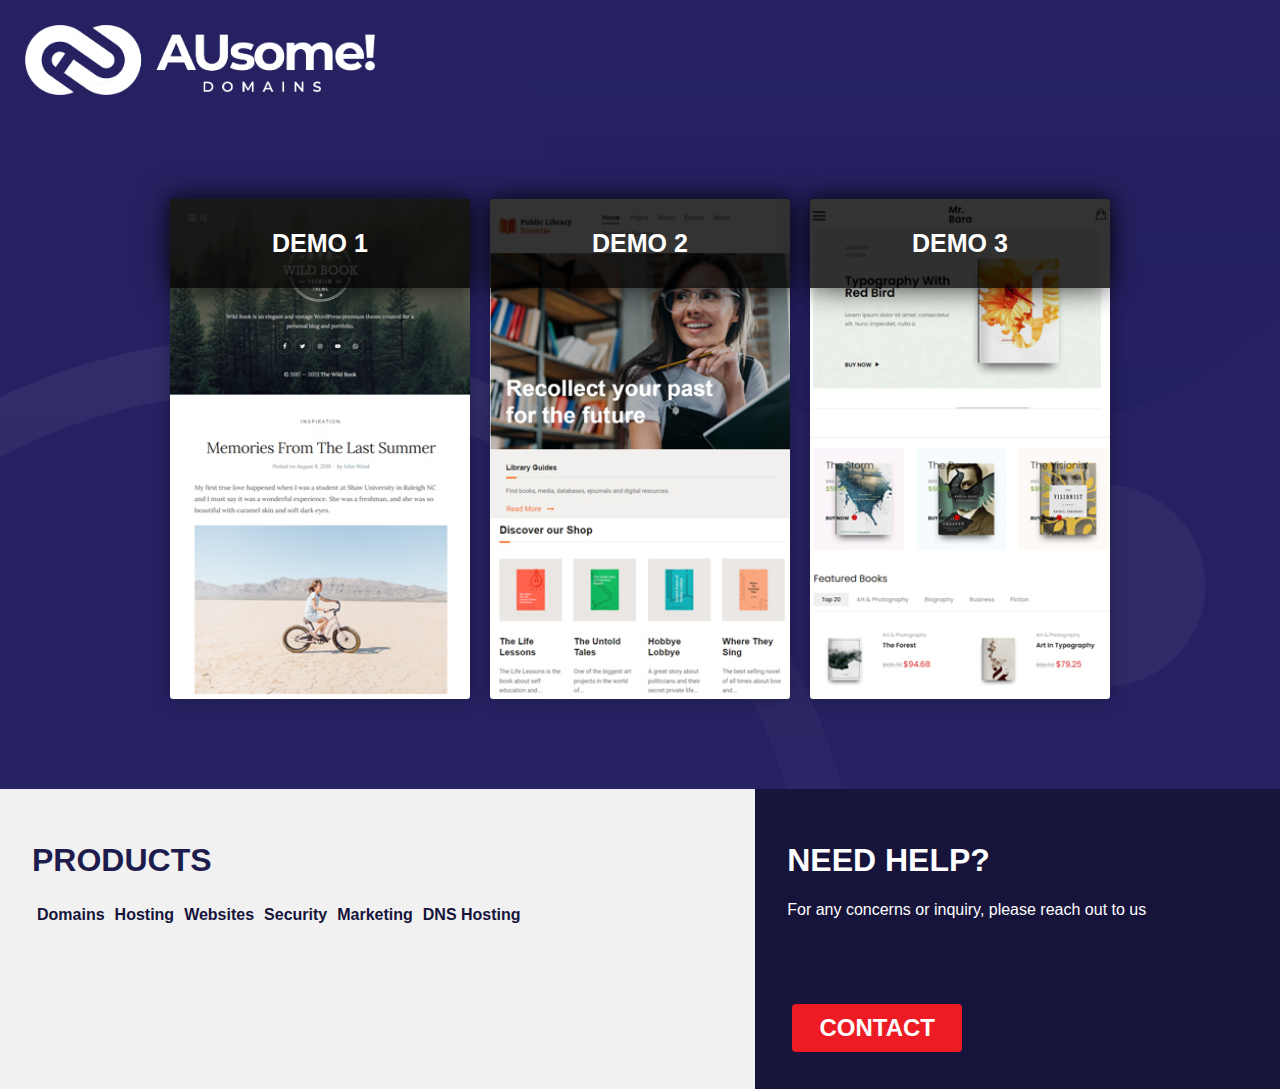
<file: index.html>
<!DOCTYPE html>
<html>
<head>
    <meta charset="UTF-8">
    <meta http-equiv="X-UA-Compatible" content="IE=edge">
    <title>AusomeDomains | Free Website - Demo Pages</title>
    <meta property="og:image" content="https://cdn.au.ds.network/externalresellers/logos/27973/5742c0a8-23a0-4077-9828-dea37d7b9d18.png" />
    <meta property="og:description" content="domains, website, hosting, your-website" />
    <meta property="og:url"content="https://www.ausomedomains.com/" />
    <meta property="og:title" content="AusomeDomains | Free Website - Demo Pages" />
    <meta name="viewport" content="width=device-width, initial-scale=1.0">
    <link rel="stylesheet" href="assets/style.css">
    <link rel="stylesheet" href="assets/footer.css">
</head>
<body>
   
    <div class="conatiner">
        <div style="margin:auto !important;"><a href="https://www.ausomedomains.com"><img id="ausome-logo" src="..\assets\images\logo\ausome-logo.png"/></a></div>
        <div class="wrap" >        
            <a href="https://www.demo01.ausomedomains.online/">
                <div class="box one">  
                    <div class="date">
                    </div>
                    <h1>DEMO 1</h1>
            
            </div> 
            </a>
            <a href="https://www.demo02.ausomedomains.online/">
                <div class="box two">
                    <div class="date">
       
                    </div>
                    <H1>DEMO 2</H1>
                </div>
            </a>

            <a href="https://www.demo03.ausomedomains.online/">
                <div class="box three">
                    <div class="date">
                    </div>
                    <h1>DEMO 3</h1>
                </div>
            </a>
            
            
            <!--
            <div class="box five">
                <div class="date">
                </div>
                <h1>DEMO 4</h1>
            </div>
            
            <div class="box six">
                <div class="date">
                </div>
                <h1>DEMO 5</h1>
            </div> 
            -->       
        </div>
        <div class="wrap">
            <div id="footer">
                <div class="flex-container">
                    <div class="flex-left">
                        <h1 >PRODUCTS</h1>
                        <ul class="menu-list">
                            <li class="menu-item"><a target="_blank" rel="noopener noreferrer" href="https://www.ausomedomains.com/domain-names/">Domains</a></li>
                            <li class="menu-item"><a target="_blank" rel="noopener noreferrer" href="https://ausomedomains.com/web-hosting/">Hosting</a></li>
                            <li class="menu-item"><a target="_blank" rel="noopener noreferrer" href="https://ausomedomains.com/web-builder/">Websites</a></li>
                            <li class="menu-item"><a target="_blank" rel="noopener noreferrer" href="https://ausomedomains.com/ssl-certificates/">Security</a></li>
                            <li class="menu-item"><a target="_blank" rel="noopener noreferrer" href="https://ausomedomains.com/online-marketing/">Marketing</a></li>
                            <li class="menu-item"><a target="_blank" rel="noopener noreferrer" href="https://ausomedomains.com/dns-hosting/">DNS Hosting</a></li>
                        </ul>
                    </div>
                    <div class="flex-right">
                        <h1>NEED HELP?</h1>
                        <p>For any concerns or inquiry, please reach out to us</p>
                        <button onclick="location.href = 'http://ausomedomains.com/contact/';" class="action-button" target="_blank" href=""><span>CONTACT</span></button>
                    </div>
                </div>
            </div>
        </div>
    </div>
</body>
</html>
</file>
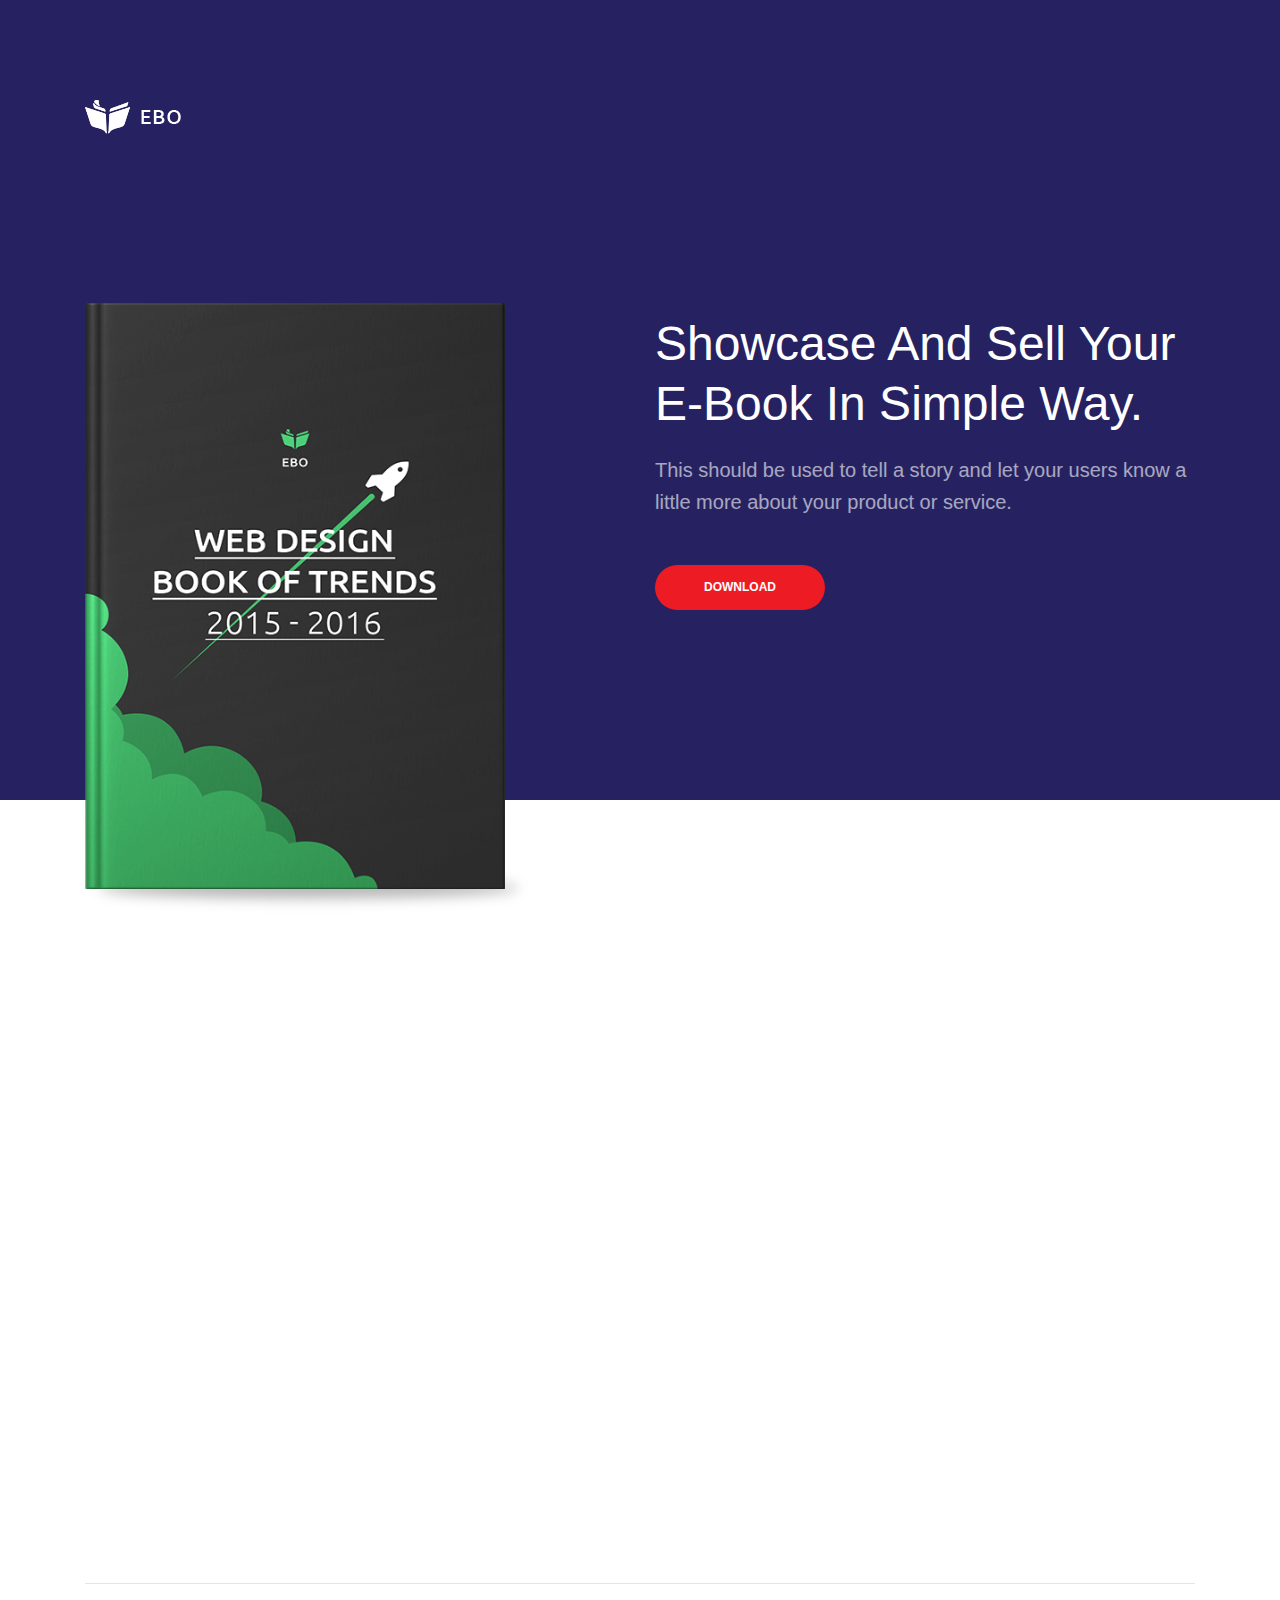
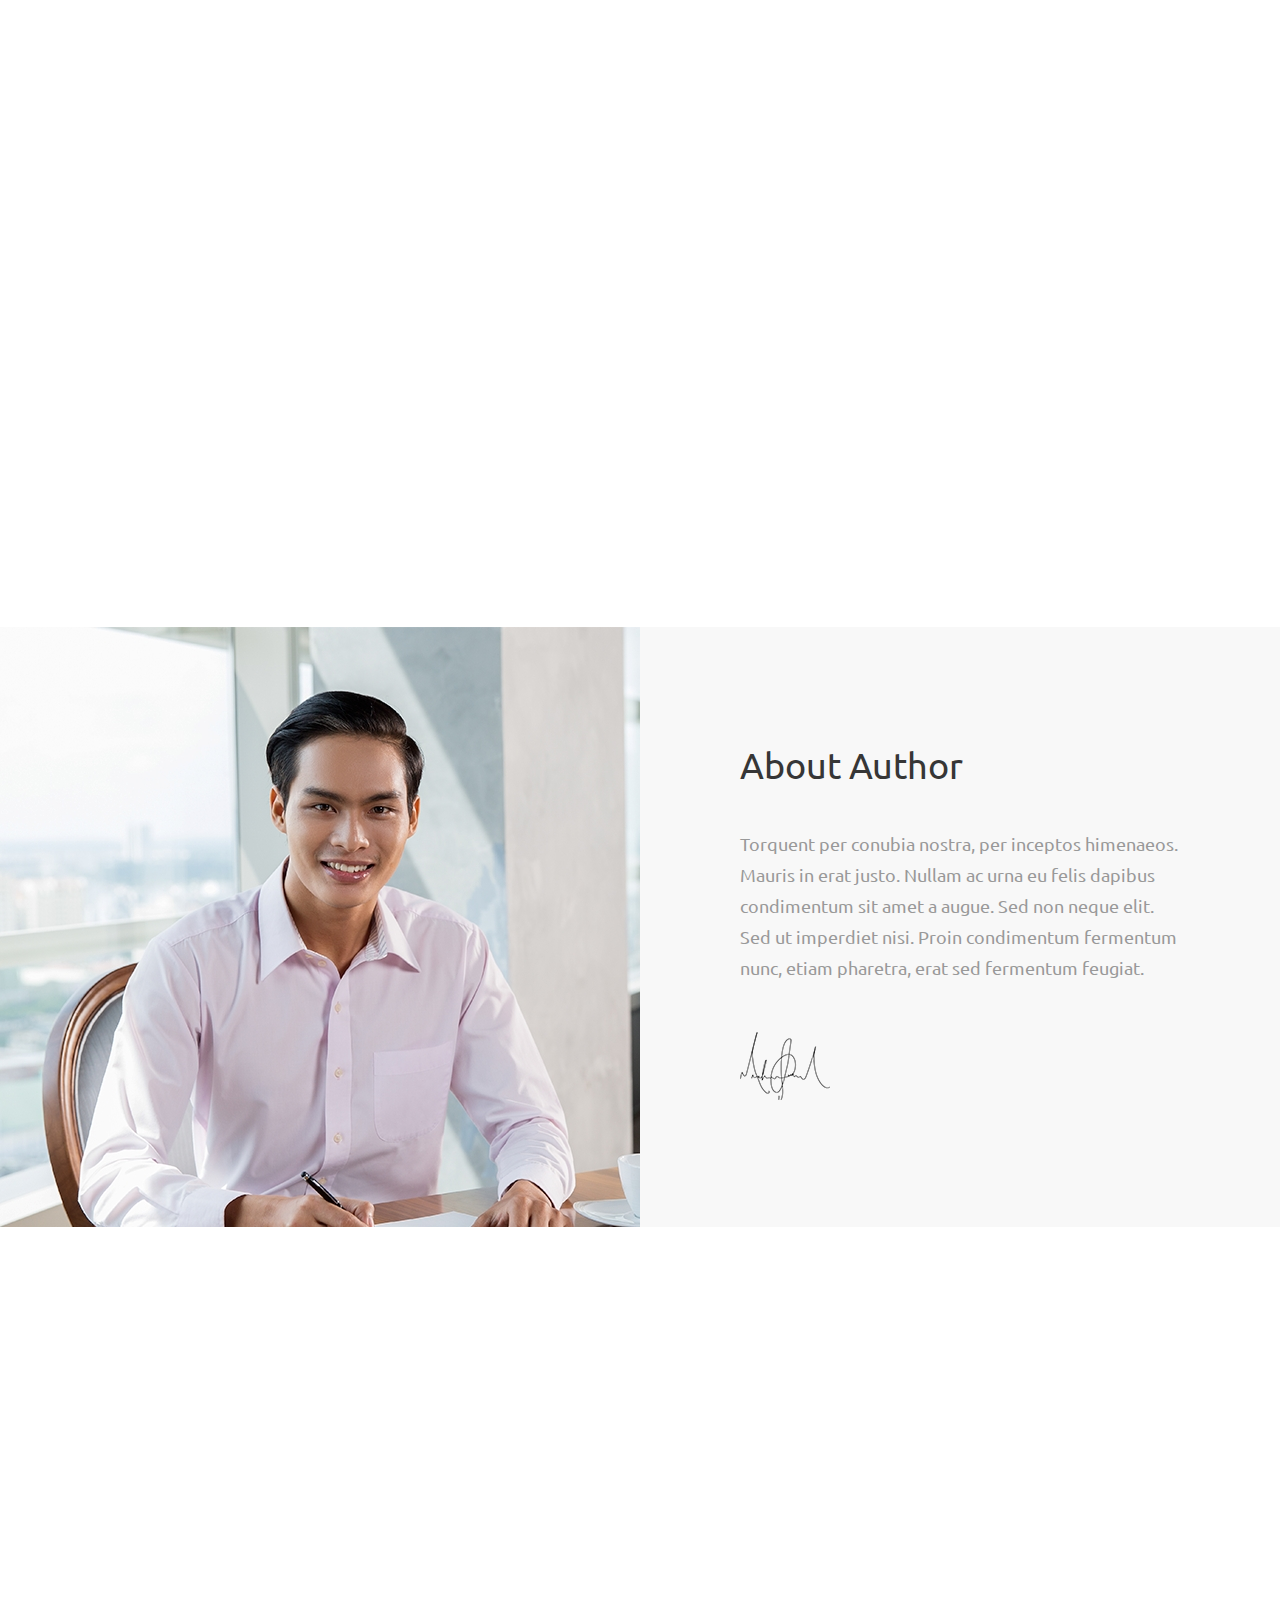
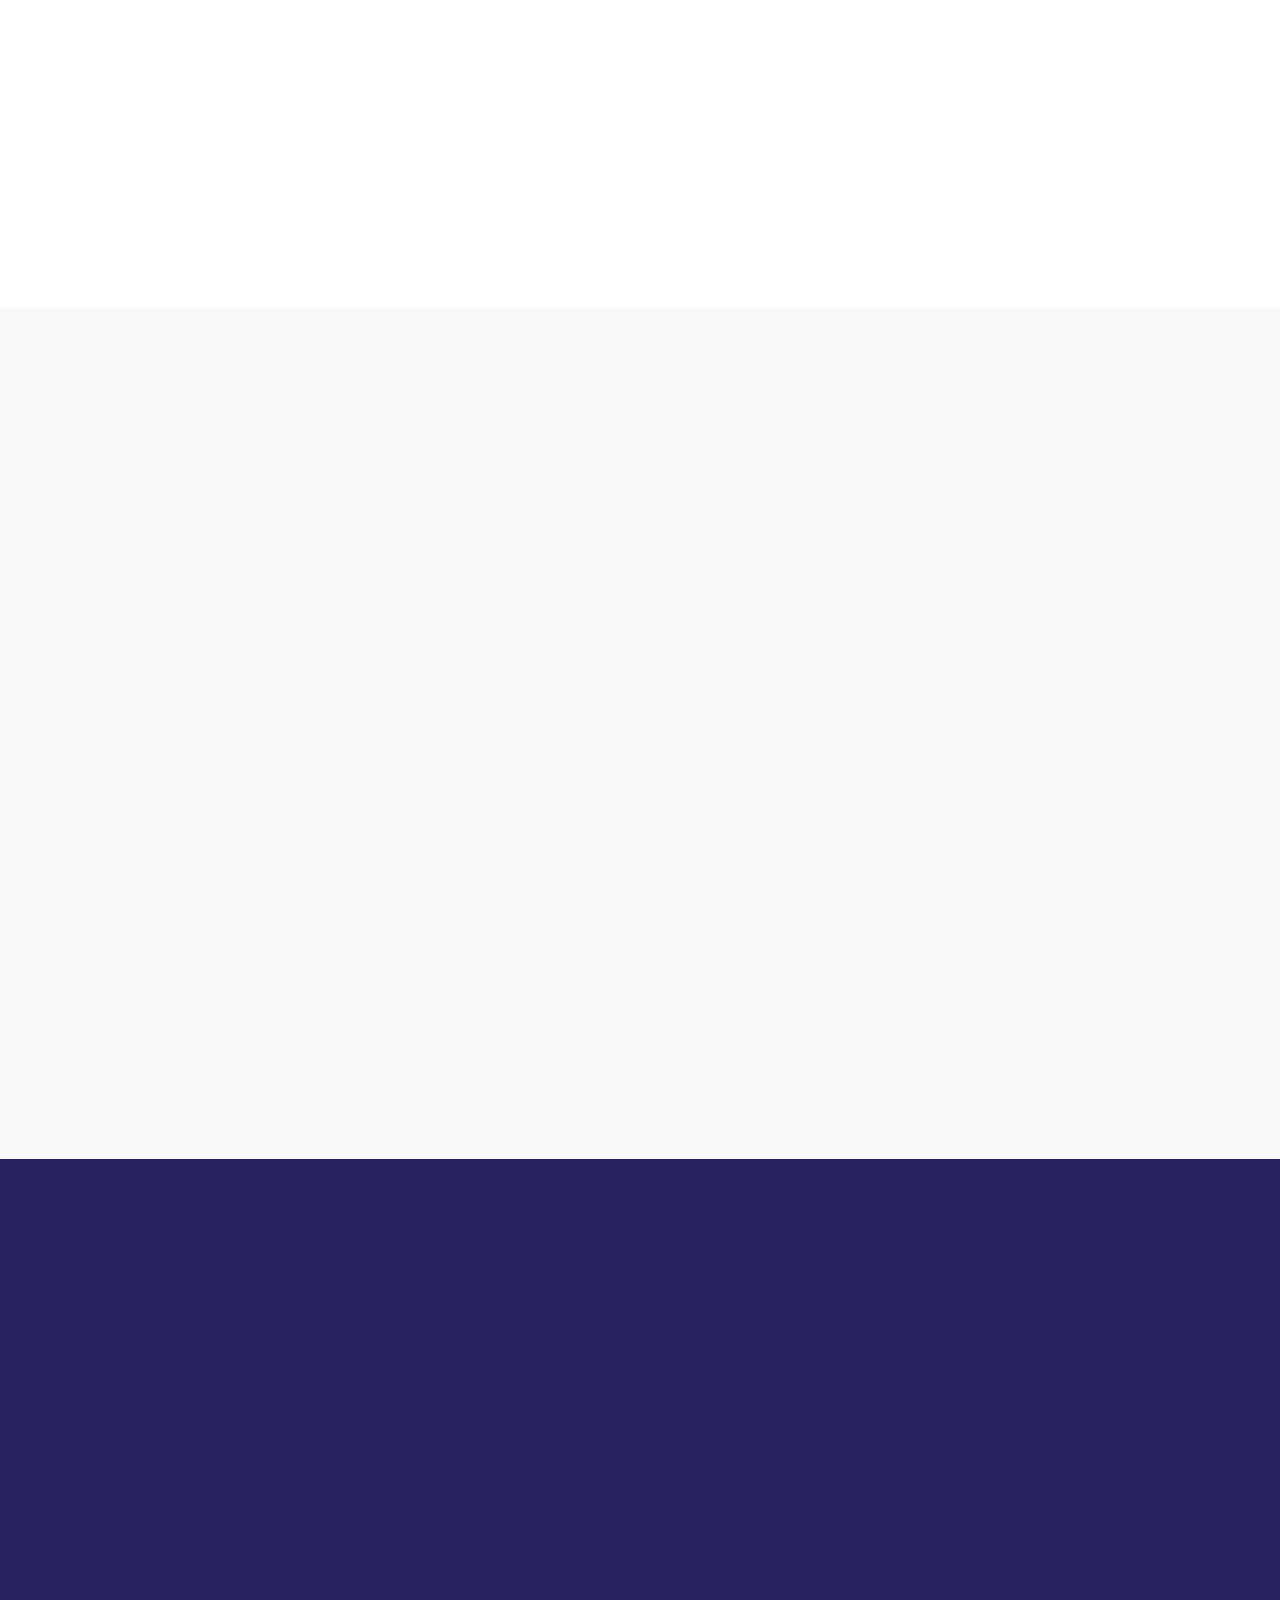
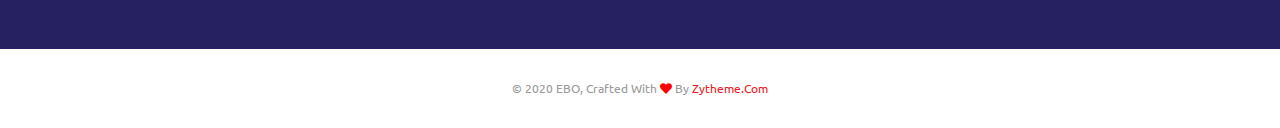
<file: ebo-theme-index.html>
<!DOCTYPE html>
<html dir="ltr" lang="en-US">
  <head>
    <!-- Document Meta-->
    <meta charset="utf-8"/>
    <meta http-equiv="X-UA-Compatible" content="IE=edge"/>
    <!-- IE Compatibility Meta-->
    <meta name="author" content="zytheme"/>
    <meta name="viewport" content="width=device-width, initial-scale=1, maximum-scale=1"/>
    <meta name="description" content="Multi-purpose Business html5 landing page"/>
    <link href="assets/images/favicon/favicon.png" rel="icon"/>
    <!--  Fonts-->
    <link href="http://fonts.googleapis.com/css?family=Ubuntu:300,300i,400,400i,500,500i,700,700ii%7CMerriweather:300,300i,400,400i,700,700i,900,900i" rel="stylesheet" type="text/css"/>
    <!-- Stylesheets-->
    <link href="assets/css/vendor.css" rel="stylesheet"/>
    <link href="assets/css/style.css" rel="stylesheet"/>
    <!-- 
    Document Title
    ============================================= 
    -->
    <title>Ebo | E-book Html5 Landing Page</title>
  </head>
  <body class="body-scroll">
    <!--  
    Document Wrapper
    =============================================  
    -->
    <div class="wrapper clearfix" id="wrapper">
      <!--   
      Header
      =============================================  
      -->
      <header class="header header-1 header-transparent header-fixed" id="navbar-spy">
        <nav class="navbar navbar-hidden navbar-sticky navbar-expand-lg" id="primary-menu"> 
          <div class="container"> <a class="logo navbar-brand" href="index.html"><img class="logo logo-dark" src="assets/images/logo/logo-dark.png" alt="Lenoto Logo"/><img class="logo logo-light" src="assets/images/logo/logo-light.png" alt="Lenoto Logo"/></a>
            <button class="navbar-toggler collapsed" type="button" data-toggle="collapse" data-target="#navbarContent" aria-expanded="false"><span class="navbar-toggler-icon"></span></button>
            <div class="collapse navbar-collapse" id="navbarContent">
              <ul class="navbar-nav ml-auto">
                <li class="nav-item active"><a class="nav-link" data-scroll="scrollTo" href="#hero">home</a></li>
                <li class="nav-item"><a class="nav-link" data-scroll="scrollTo" href="#feature2">feature</a></li>
                <li class="nav-item"><a class="nav-link" data-scroll="scrollTo" href="#banner">author</a></li>
                <li class="nav-item"><a class="nav-link" data-scroll="scrollTo" href="#reviews">reviews</a></li>
                <li class="nav-item"><a class="nav-link" data-scroll="scrollTo" href="#pricing">pricing</a></li>
                <li class="nav-item"><a class="nav-link" data-scroll="scrollTo" href="#cta">download</a></li>
              </ul>
            </div>
            <!-- End .nav-collapse-->
          </div>
        </nav>
      </header>
      <!--  
      hero #1
      ============================================= 
      -->
      <section class="hero hero-2 bg-dark" id="hero">
        <div class="hero-content bg-dark">
          <div class="container">
            <div class="row"> 
              <div class="col-12 col-md-12 col-lg-12">
                <div class="hero-logo mt-100 d-none d-sm-block wow fadeInUp" data-wow-duration="1s"><img src="assets/images/logo/logo-light.png" alt="logo hero"/></div>
              </div>
            </div>
            <div class="row row-content">
              <div class="col-12 col-md-5  wow fadeInUp" data-wow-duration="1s">
                <div class="hero-holder"><img class="img-fluid" src="assets/images/mockup/book.png" alt="screens"/></div>
              </div>
              <div class="col-12 col-md-6 offset-md-1  pt-100 wow fadeInUp" data-wow-duration="1s">
                <div class="hero-headline">Showcase and sell your e-book in simple way.</div>
                <div class="hero-bio">This should be used to tell a story and let your users know a little more about your product or service.</div>
                <div class="hero-action"><a class="btn btn--primary btn--rounded" href="#">download</a></div>
              </div>
            </div>
            <!-- End .row  -->
          </div>
          <!-- End .container  -->
        </div>
        <!-- End .hero-content -->
      </section>
      <!-- End #hero   -->
      <div class="clearfix bg-white"></div>
      <!-- 
      Feature #2
      =============================================  
      -->
      <section class="feature feature-2 text-center bg-white" id="feature2">
        <div class="container">
          <div class="row clearfix">
            <div class="col-12 col-md-12 col-lg-6 offset-lg-3">
              <div class="heading heading-1 mb-70 text--center wow fadeInUp" data-wow-duration="1s">
                <h2 class="heading--title">Sell Your E-book</h2>
                <p class="heading--desc">we shows only the best websites, portfolios ans landing pages built completely with passion, simplicity &amp; creativity</p>
              </div>
            </div>
            <!-- End .col-lg-6 -->
          </div>
          <!-- End .row  -->
          <div class="row">
            <!-- Panel #1  -->
            <div class="col-12 col-md-4 col-lg-4 ">
              <div class="feature-panel wow fadeInUp" data-wow-duration="1s">
                <div class="feature--icon"><i class="lnr lnr-bullhorn"></i></div>
                <div class="feature--content">
                  <h3>Start your campaign</h3>
                  <p>Ebo impresses you with fully responsiveness and highly customization. We did it in combination of very clean and flexible design.</p>
                </div>
              </div>
              <!-- .feature-panel end  -->
            </div>
            <!-- .col-md-4 end  -->
            <!-- Panel #2  -->
            <div class="col-12 col-md-4 col-lg-4 ">
              <div class="feature-panel wow fadeInUp" data-wow-duration="1s">
                <div class="feature--icon"><i class="lnr lnr-user"></i></div>
                <div class="feature--content">
                  <h3>Engage new users</h3>
                  <p>Ebo impresses you with fully responsiveness and highly customization. We did it in combination of very clean and flexible design.</p>
                </div>
              </div>
              <!-- .feature-panel end  -->
            </div>
            <!-- .col-md-4 end  -->
            <!-- Panel #3  -->
            <div class="col-12 col-md-4 col-lg-4 ">
              <div class="feature-panel wow fadeInUp" data-wow-duration="1s">
                <div class="feature--icon"><i class="lnr lnr-chart-bars"></i></div>
                <div class="feature--content">
                  <h3>Claim your reward</h3>
                  <p>Ebo impresses you with fully responsiveness and highly customization. We did it in combination of very clean and flexible design.</p>
                </div>
              </div>
              <!-- .feature-panel end  -->
            </div>
            <!-- .col-md-4 end  -->
          </div>
          <!-- End .row  -->
        </div>
        <!-- End .container  -->
      </section>
      <!-- feature2 end  -->
      <section class="pt-0 pb-0 bg-white">
        <div class="container">
          <div class="row">
            <div class="col-12 col-md-12 col-lg-12">
              <hr class="feature-divider"/>
            </div>
          </div>
          <!--End .row -->
        </div>
        <!-- End .container  -->
      </section>
      <!-- Feature #2=============================================  
      -->
      <section class="feature feature-2 feature-left bg-white" id="feature3">
        <div class="container">
          <div class="row">
            <div class="col-12 col-md-12 col-lg-5">
              <div class="heading heading-1 mb-60 wow fadeInUp" data-wow-duration="1s">
                <h2 class="heading--title pt-20">Chapters included</h2>
                <p class="heading--desc pl-0">Duis aute irure dolor in reprehenderit in voluptate velit esse cillum dolore eu fugiat.</p>
              </div>
              <div class="feature-panel mb-50 wow fadeInUp" data-wow-duration="1s">
                <div class="feature--icon"><i class="lnr lnr-book"></i></div>
                <div class="feature--content">
                  <h3>10 Chapters</h3>
                  <p>Lorem ipsum dolor sit amet, consive adipisicing elit, sed do eiusmod. tempor incididunt ut labore.</p>
                </div>
              </div>
              <!-- End .feature-panel  -->
              <div class="feature-panel wow fadeInUp" data-wow-duration="1s">
                <div class="feature--icon"><i class="lnr lnr-star"></i></div>
                <div class="feature--content">
                  <h3>Goodreads</h3>
                  <p>Lorem ipsum dolor sit amet, consive adipisicing elit, sed do eiusmod. tempor incididunt ut labore.</p>
                </div>
              </div>
              <!-- End .feature-panel  -->
            </div>
            <!-- End .col-md-6-->
            <div class="col-12 col-md-12 col-lg-7 wow fadeInUp"><img class="img-fluid center-block" src="assets/images/mockup/ipad.jpg" alt="ipad"/></div>
            <!--  End .col-md-6 -->
          </div>
          <!-- End .row  -->
        </div>
        <!-- End .container  -->
      </section>
      <!-- End #feature2  -->
      <!-- 
      Banner 
      =============================================  
      -->
      <section class="banner pt-0 pb-0" id="banner">
        <div class="container-fluid">
          <div class="row">
            <div class="col-12 col-md-12 col-lg-6 pr-0 pl-0">
              <div class="col-img">
                <div class="bg-section"><img src="assets/images/background/bg-1.jpg" alt="Background"/></div>
              </div>
            </div>
            <!-- End .col-lg-6-->
            <div class="col-12 col-md-12 col-lg-6 col-content pl-100">
              <h3>About author</h3>
              <p>Torquent per conubia nostra, per inceptos himenaeos. Mauris in erat justo. Nullam ac urna eu felis dapibus condimentum sit amet a augue. Sed non neque elit. Sed ut imperdiet nisi. Proin condimentum fermentum nunc, etiam pharetra, erat sed fermentum feugiat.</p><img src="assets/images/mockup/signture.png" alt="signture"/>
            </div>
          </div>
          <!-- End .row  -->
        </div>
        <!-- End .container  -->
      </section>
      <!-- End #banner2  -->
      <!-- 
      reviews 
      ================================================  
      -->
      <section class="reviews bg-white" id="reviews">
        <div class="container">
          <div class="row clearfix">
            <div class="col-12 col-md-8 offset-md-2 col-lg-6 offset-lg-3">
              <div class="heading heading-1 mb-80 text--center wow fadeInUp" data-wow-duration="1s">
                <h2 class="heading--title">Testimonials</h2>
              </div>
            </div>
            <!-- End .col-lg-6 -->
          </div>
          <!-- End .row  -->
          <div class="row">
            <div class="col-12 col-md-12 col-lg-12">
              <div class="owl-carousel " data-slide="2" data-slide-res="1" data-autoplay="true" data-nav="false" data-dots="false" data-space="30" data-loop="true" data-speed="800">
                <!--  Testimonial #1   -->
                <div class="testimonial-panel wow fadeInUp" data-wow-duration="1s">
                  <div class="testimonial-body">
                    <div class="testimonial--body">
                      <p>“If you have complex eBook creation and design trend.trust Ebo’s e-Book, He is knowledgeable!”</p>
                    </div>
                    <div class="testimonial--meta">
                      <div class="testimonial--author"><img src="assets/images/testimonials/1.png" alt="author"/>
                        <h5>Mark Smith</h5>
                        <p>Art director</p>
                      </div>
                    </div>
                  </div>
                </div>
                <!--  Testimonial #2   -->
                <div class="testimonial-panel wow fadeInUp" data-wow-duration="1s">
                  <div class="testimonial-body">
                    <div class="testimonial--body">
                      <p>“If you have complex eBook creation and design trend.trust Ebo’s e-Book, He is knowledgeable!”</p>
                    </div>
                    <div class="testimonial--meta">
                      <div class="testimonial--author"><img src="assets/images/testimonials/2.png" alt="author"/>
                        <h5>Jessy Arthur</h5>
                        <p>UX designer</p>
                      </div>
                    </div>
                  </div>
                </div>
                <!--  Testimonial #3   -->
                <div class="testimonial-panel wow fadeInUp" data-wow-duration="1s">
                  <div class="testimonial-body">
                    <div class="testimonial--body">
                      <p>“If you have complex eBook creation and design trend.trust Ebo’s e-Book, He is knowledgeable!”</p>
                    </div>
                    <div class="testimonial--meta">
                      <div class="testimonial--author"><img src="assets/images/testimonials/1.png" alt="author"/>
                        <h5>ayman fikry</h5>
                        <p>web designer</p>
                      </div>
                    </div>
                  </div>
                </div>
                <!--  Testimonial #4   -->
                <div class="testimonial-panel wow fadeInUp" data-wow-duration="1s">
                  <div class="testimonial-body">
                    <div class="testimonial--body">
                      <p>“If you have complex eBook creation and design trend.trust Ebo’s e-Book, He is knowledgeable!”</p>
                    </div>
                    <div class="testimonial--meta">
                      <div class="testimonial--author"><img src="assets/images/testimonials/2.png" alt="author"/>
                        <h5>cone adresson</h5>
                        <p>web developer</p>
                      </div>
                    </div>
                  </div>
                </div>
              </div>
            </div>
          </div>
        </div>
        <!-- End .container  -->
      </section>
      <!-- #reviews End -->
      <!-- 
      Pricing Table #1
      =============================================  
      -->
      <section class="pricing pricing-1 bg-gray" id="pricing">
        <div class="container">
          <div class="row clearfix">
            <div class="col-12 col-md-8 offset-md-2 col-lg-6 offset-lg-3">
              <div class="heading heading-1 mb-80 text--center wow fadeInUp" data-wow-duration="1s">
                <h2 class="heading--title">Pricing plans</h2>
                <p class="heading--desc">we shows only the best websites, portfolios ans landing pages built completely with passion, simplicity & creativity</p>
              </div>
            </div>
            <!-- End .col-lg-6  -->
          </div>
          <!-- End .row  -->
          <div class="row">
            <!-- 
            Pricing Packge #1 
            =============================================  
            -->
            <div class=" col-12 col-md-4 col-lg-4 price-table wow fadeInUp" data-wow-duration="1s">
              <div class="pricing-panel">
                <!--  Pricing heading   -->
                <div class="pricing--heading text--center">
                  <div class="pricing--icon"> <i class="far fa-file-alt"></i></div>
                  <div class="pricing--heading">
                    <p>0<span class="currency">$</span></p>
                    <div class="pricing--desc">e-book</div>
                  </div>
                </div>
                <!--  Pricing body   -->
                <div class="pricing--body">
                  <ul class="pricing--list list-unstyled">
                    <li>Five Brand Monitors</li>
                    <li>Five Keyword Monitors</li>
                    <li>Basic Quota </li>
                  </ul><a class="btn btn--primary btn--rounded" href="#">Get Started</a>
                </div>
              </div>
            </div>
            <!-- End .pricing-table  -->
            <!-- 
            Pricing Packge #2
            =============================================  
            -->
            <div class=" col-12 col-md-4 col-lg-4 price-table wow fadeInUp" data-wow-duration="1s">
              <div class="pricing-panel">
                <!--  Pricing heading   -->
                <div class="pricing--heading text--center">
                  <div class="pricing--icon"><i class="far fa-file-pdf"></i></div>
                  <div class="pricing--heading">
                    <p>5<span class="currency">$</span></p>
                    <div class="pricing--desc">soft copy</div>
                  </div>
                </div>
                <!--  Pricing body   -->
                <div class="pricing--body">
                  <ul class="pricing--list list-unstyled">
                    <li>Five Brand Monitors</li>
                    <li>Five Keyword Monitors</li>
                    <li>Basic Quota </li>
                  </ul><a class="btn btn--primary btn--rounded" href="#">Get Started            </a>
                </div>
              </div>
            </div>
            <!-- End .pricing-table  -->
            <!-- 
            Pricing Packge #3
            =============================================  
            -->
            <div class=" col-12 col-md-4 col-lg-4 price-table wow fadeInUp" data-wow-duration="1s">
              <div class="pricing-panel">
                <!--  Pricing heading   -->
                <div class="pricing--heading text--center">
                  <div class="pricing--icon"><i class="fas fa-book"></i></div>
                  <div class="pricing--heading">
                    <p>12<span class="currency">$</span></p>
                    <div class="pricing--desc">Hard Copy</div>
                  </div>
                </div>
                <!--  Pricing body   -->
                <div class="pricing--body">
                  <ul class="pricing--list list-unstyled">
                    <li>Five Brand Monitors</li>
                    <li>Five Keyword Monitors</li>
                    <li>Basic Quota </li>
                  </ul><a class="btn btn--primary btn--rounded" href="#">Get Started</a>
                </div>
              </div>
            </div>
            <!-- End .pricing-table  -->
          </div>
          <!-- End .row  -->
        </div>
        <!-- End .container  -->
      </section>
      <!-- #pricing1 end  -->
      <!-- 
      CTA #1
      =============================================  
      -->
      <section class="cta text-center pb-0 bg-dark" id="cta">
        <div class="container">
          <div class="row">
            <div class="col-12 col-md-12 col-lg-6 offset-lg-3 mb-100 wow fadeInUp" data-wow-duration="1s">
              <h3>Showcase and sell for your ebook in simple way.</h3>
              <p>This should be used to tell a story and let your users know a little more about your product or service.</p><a class="btn btn--primary btn--rounded" href="#">download</a>
            </div>
            <!-- End .col-md-12  	-->
          </div>
          <!-- End .row    -->
        </div>
        <!-- End .container-->
      </section>
      <!-- End #cta1  -->
      <!-- 
      Footer #5
      ============================================= 
      -->
      <footer class="footer footer-5" id="footer">
        <!-- 
        Copyrights
        =============================================  
        -->
        <div class="container">
          <div class="row">
            <div class="col-12 col-md-12 col-lg-12 text--center">
              <div class="footer--copyright"><span>&copy; 2020 EBO, crafted With <i class="fas fa-heart"></i> by </span><a href="http://themeforest.net/user/zytheme/portfolio?ref=zytheme">zytheme.com</a></div>
            </div>
          </div>
        </div>
        <!-- End .container  -->
      </footer>
    </div>
    <!-- End #wrapper   -->
    <!-- 
    Footer Scripts
    =============================================  
    -->
    <script src="assets/js/vendor/jquery-3.4.1.min.js"></script>
    <script src="assets/js/vendor.js"></script>
    <script src="assets/js/functions.js"></script>
  </body>
</html>
</file>
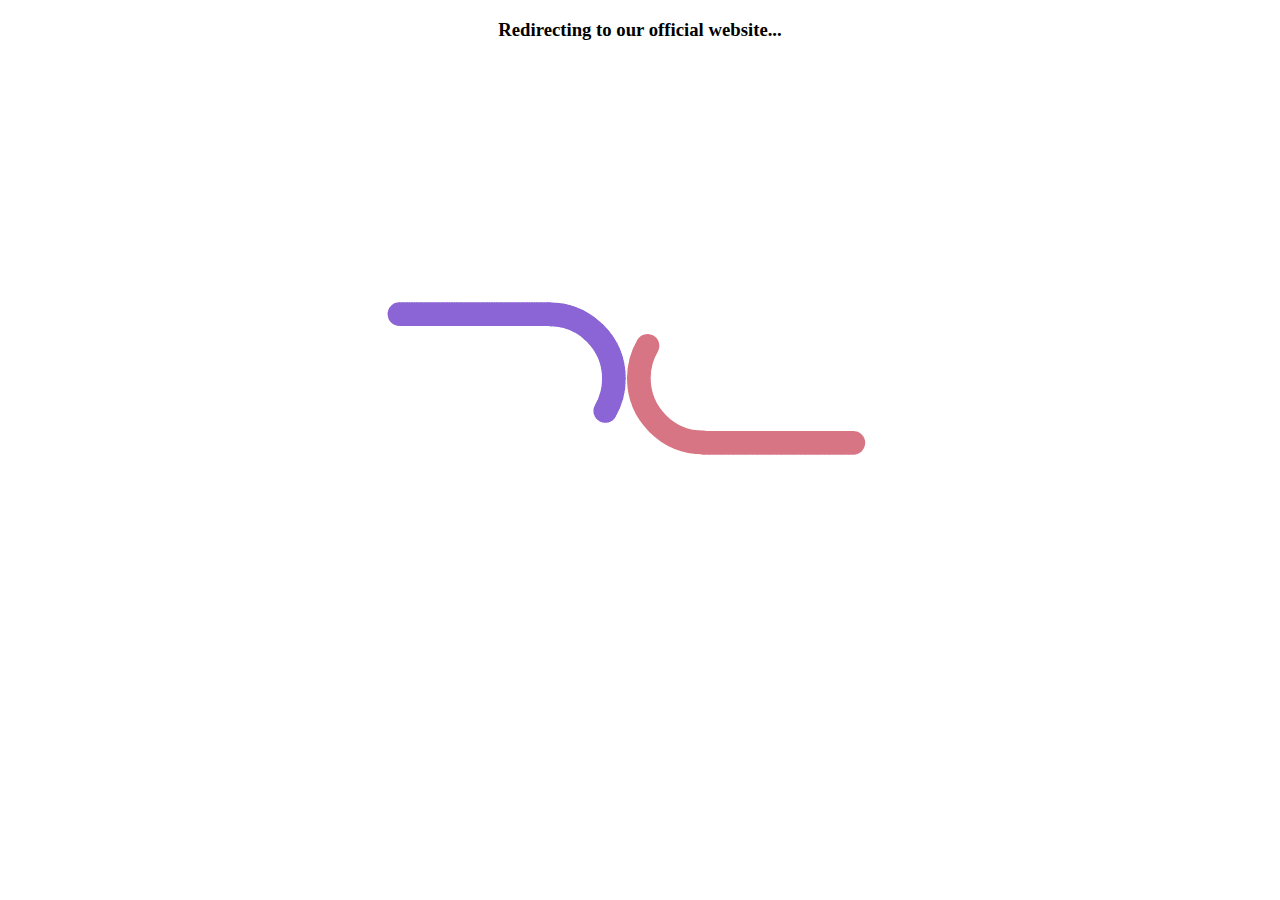
<file: oldindex.html>
<!DOCTYPE html>
<html lang="en">
    <head>
        
        <title>Ausomedomains Online</title>
        <meta property="og:image" content="https://cdn.au.ds.network/externalresellers/logos/27973/5742c0a8-23a0-4077-9828-dea37d7b9d18.png" />
        <meta property="og:description" content="domains" />
        <meta property="og:url"content="https://www.ausomedomains.com/" />
        <meta property="og:title" content="Ausomedomains" />
        <meta http-equiv = "refresh" 
        content = "2; url = https://www.ausomedomains.com/"
        />
     </head>
     <body>
         <center>
            <h3>Redirecting to our official website...</h3>
         </center>
         
        <div style="
         display: flex;
            justify-content: center;
  ">
            <img src="loader.gif" alt="">
        </div>
    </body>
</html>
</file>
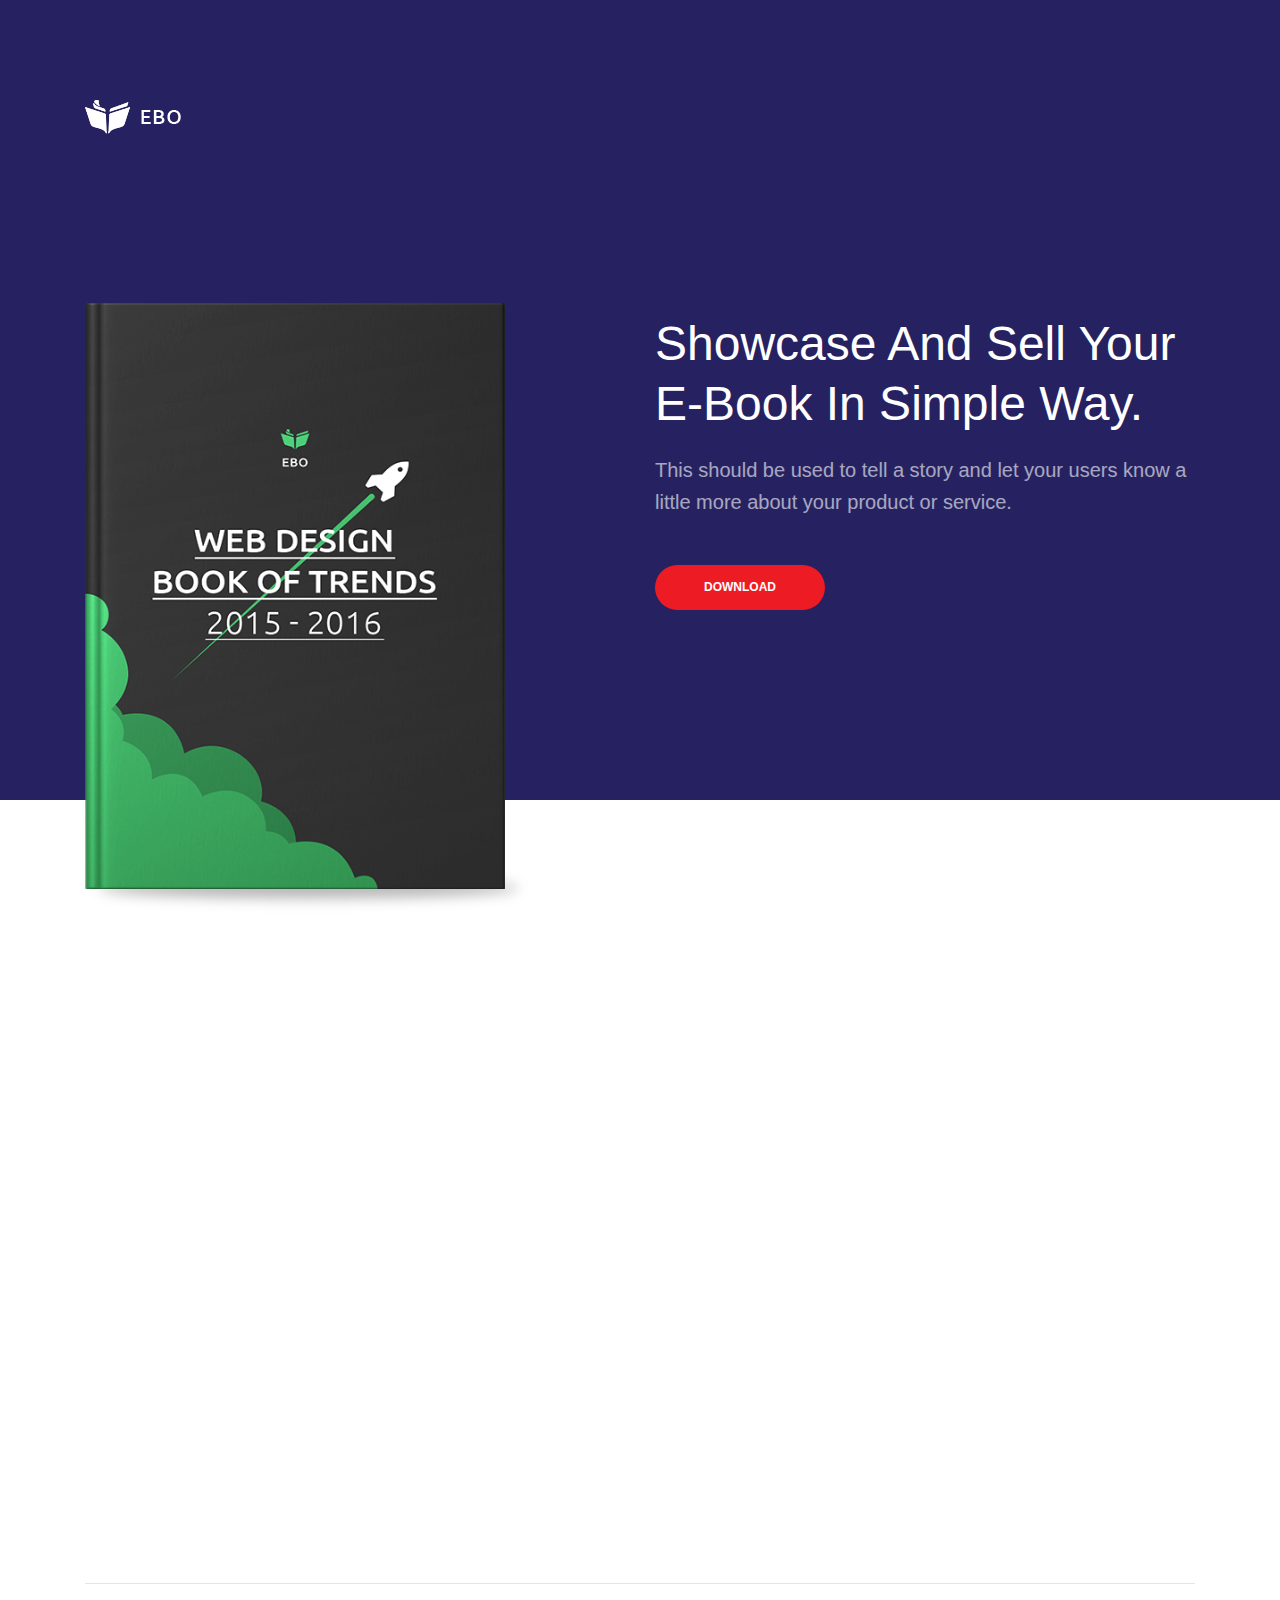
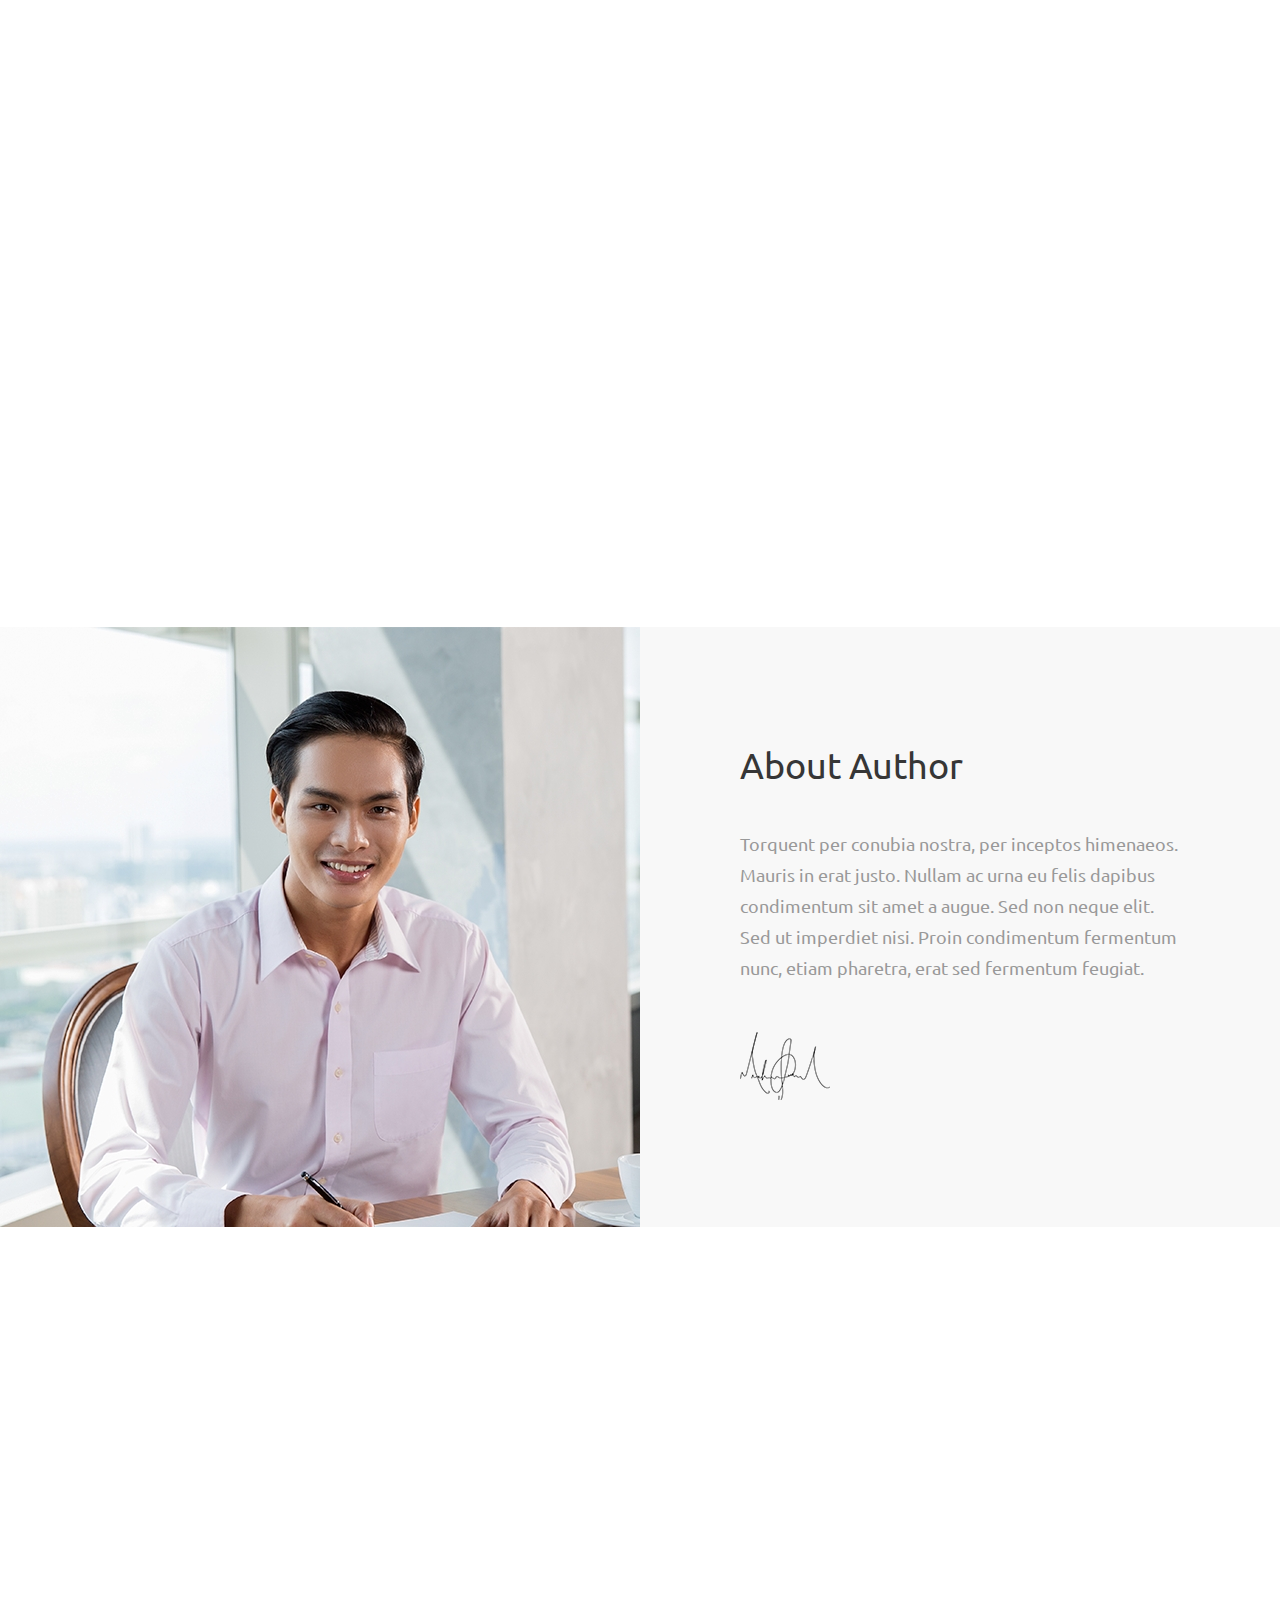
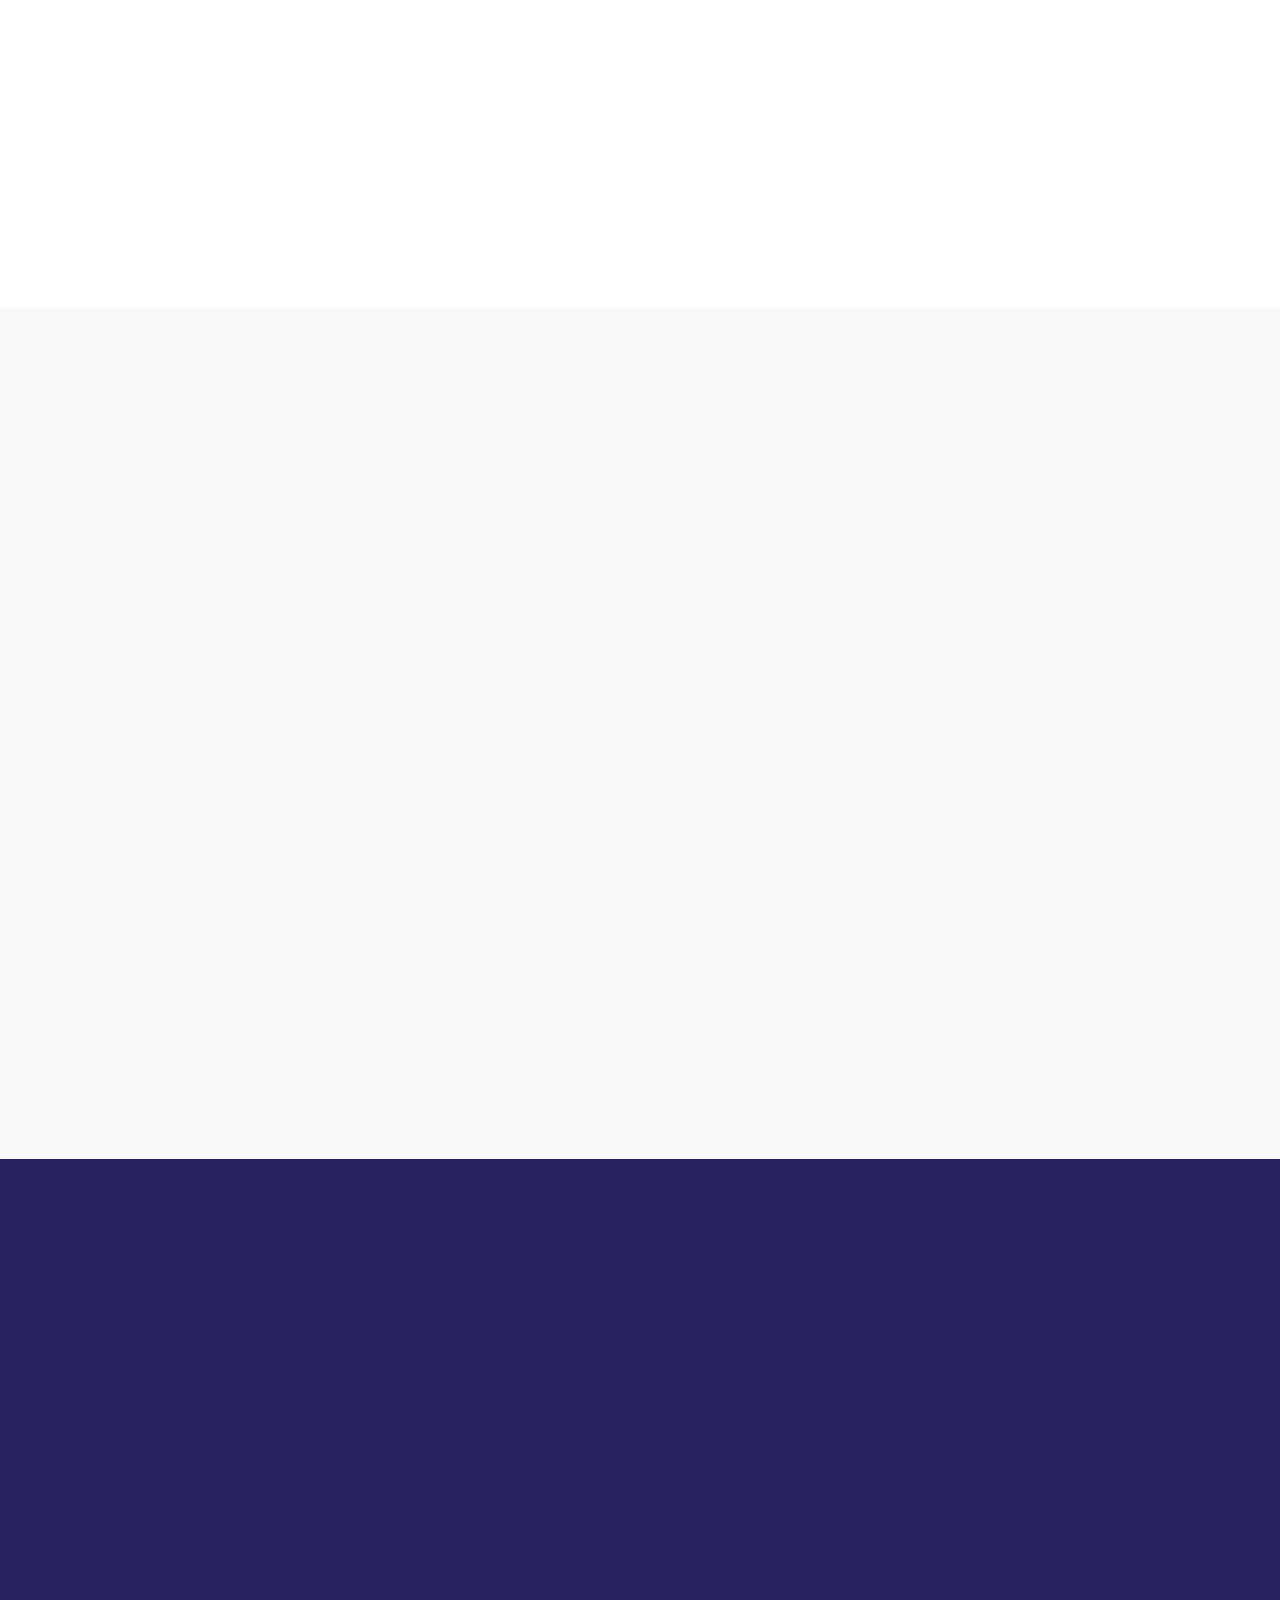
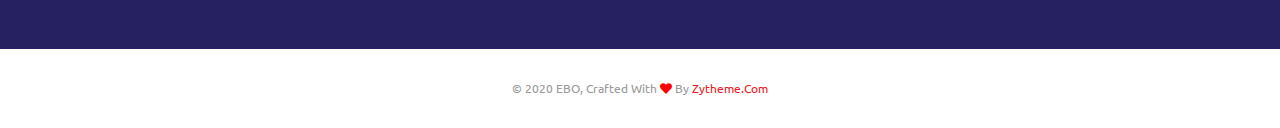
<file: Demo01/ebo-theme-index.html>
<!DOCTYPE html>
<html dir="ltr" lang="en-US">
  <head>
    <!-- Document Meta-->
    <meta charset="utf-8"/>
    <meta http-equiv="X-UA-Compatible" content="IE=edge"/>
    <!-- IE Compatibility Meta-->
    <meta name="author" content="zytheme"/>
    <meta name="viewport" content="width=device-width, initial-scale=1, maximum-scale=1"/>
    <meta name="description" content="Multi-purpose Business html5 landing page"/>
    <link href="/assets/images/favicon/favicon.png" rel="icon"/>
    <!--  Fonts-->
    <link href="http://fonts.googleapis.com/css?family=Ubuntu:300,300i,400,400i,500,500i,700,700ii%7CMerriweather:300,300i,400,400i,700,700i,900,900i" rel="stylesheet" type="text/css"/>
    <!-- Stylesheets-->
    <link href="/assets/css/vendor.css" rel="stylesheet"/>
    <link href="/assets/css/style.css" rel="stylesheet"/>
    <!-- 
    Document Title
    ============================================= 
    -->
    <title>Ebo | E-book Html5 Landing Page</title>
  </head>
  <body class="body-scroll">
    <!--  
    Document Wrapper
    =============================================  
    -->
    <div class="wrapper clearfix" id="wrapper">
      <!--   
      Header
      =============================================  
      -->
      <header class="header header-1 header-transparent header-fixed" id="navbar-spy">
        <nav class="navbar navbar-hidden navbar-sticky navbar-expand-lg" id="primary-menu"> 
          <div class="container"> <a class="logo navbar-brand" href="index.html"><img class="logo logo-dark" src="/assets/images/logo/logo-dark.png" alt="Lenoto Logo"/><img class="logo logo-light" src="/assets/images/logo/logo-light.png" alt="Lenoto Logo"/></a>
            <button class="navbar-toggler collapsed" type="button" data-toggle="collapse" data-target="#navbarContent" aria-expanded="false"><span class="navbar-toggler-icon"></span></button>
            <div class="collapse navbar-collapse" id="navbarContent">
              <ul class="navbar-nav ml-auto">
                <li class="nav-item active"><a class="nav-link" data-scroll="scrollTo" href="#hero">home</a></li>
                <li class="nav-item"><a class="nav-link" data-scroll="scrollTo" href="#feature2">feature</a></li>
                <li class="nav-item"><a class="nav-link" data-scroll="scrollTo" href="#banner">author</a></li>
                <li class="nav-item"><a class="nav-link" data-scroll="scrollTo" href="#reviews">reviews</a></li>
                <li class="nav-item"><a class="nav-link" data-scroll="scrollTo" href="#pricing">pricing</a></li>
                <li class="nav-item"><a class="nav-link" data-scroll="scrollTo" href="#cta">download</a></li>
              </ul>
            </div>
            <!-- End .nav-collapse-->
          </div>
        </nav>
      </header>
      <!--  
      hero #1
      ============================================= 
      -->
      <section class="hero hero-2 bg-dark" id="hero">
        <div class="hero-content bg-dark">
          <div class="container">
            <div class="row"> 
              <div class="col-12 col-md-12 col-lg-12">
                <div class="hero-logo mt-100 d-none d-sm-block wow fadeInUp" data-wow-duration="1s"><img src="/assets/images/logo/logo-light.png" alt="logo hero"/></div>
              </div>
            </div>
            <div class="row row-content">
              <div class="col-12 col-md-5  wow fadeInUp" data-wow-duration="1s">
                <div class="hero-holder"><img class="img-fluid" src="/assets/images/mockup/book.png" alt="screens"/></div>
              </div>
              <div class="col-12 col-md-6 offset-md-1  pt-100 wow fadeInUp" data-wow-duration="1s">
                <div class="hero-headline">Showcase and sell your e-book in simple way.</div>
                <div class="hero-bio">This should be used to tell a story and let your users know a little more about your product or service.</div>
                <div class="hero-action"><a class="btn btn--primary btn--rounded" href="#">download</a></div>
              </div>
            </div>
            <!-- End .row  -->
          </div>
          <!-- End .container  -->
        </div>
        <!-- End .hero-content -->
      </section>
      <!-- End #hero   -->
      <div class="clearfix bg-white"></div>
      <!-- 
      Feature #2
      =============================================  
      -->
      <section class="feature feature-2 text-center bg-white" id="feature2">
        <div class="container">
          <div class="row clearfix">
            <div class="col-12 col-md-12 col-lg-6 offset-lg-3">
              <div class="heading heading-1 mb-70 text--center wow fadeInUp" data-wow-duration="1s">
                <h2 class="heading--title">Sell Your E-book</h2>
                <p class="heading--desc">we shows only the best websites, portfolios ans landing pages built completely with passion, simplicity &amp; creativity</p>
              </div>
            </div>
            <!-- End .col-lg-6 -->
          </div>
          <!-- End .row  -->
          <div class="row">
            <!-- Panel #1  -->
            <div class="col-12 col-md-4 col-lg-4 ">
              <div class="feature-panel wow fadeInUp" data-wow-duration="1s">
                <div class="feature--icon"><i class="lnr lnr-bullhorn"></i></div>
                <div class="feature--content">
                  <h3>Start your campaign</h3>
                  <p>Ebo impresses you with fully responsiveness and highly customization. We did it in combination of very clean and flexible design.</p>
                </div>
              </div>
              <!-- .feature-panel end  -->
            </div>
            <!-- .col-md-4 end  -->
            <!-- Panel #2  -->
            <div class="col-12 col-md-4 col-lg-4 ">
              <div class="feature-panel wow fadeInUp" data-wow-duration="1s">
                <div class="feature--icon"><i class="lnr lnr-user"></i></div>
                <div class="feature--content">
                  <h3>Engage new users</h3>
                  <p>Ebo impresses you with fully responsiveness and highly customization. We did it in combination of very clean and flexible design.</p>
                </div>
              </div>
              <!-- .feature-panel end  -->
            </div>
            <!-- .col-md-4 end  -->
            <!-- Panel #3  -->
            <div class="col-12 col-md-4 col-lg-4 ">
              <div class="feature-panel wow fadeInUp" data-wow-duration="1s">
                <div class="feature--icon"><i class="lnr lnr-chart-bars"></i></div>
                <div class="feature--content">
                  <h3>Claim your reward</h3>
                  <p>Ebo impresses you with fully responsiveness and highly customization. We did it in combination of very clean and flexible design.</p>
                </div>
              </div>
              <!-- .feature-panel end  -->
            </div>
            <!-- .col-md-4 end  -->
          </div>
          <!-- End .row  -->
        </div>
        <!-- End .container  -->
      </section>
      <!-- feature2 end  -->
      <section class="pt-0 pb-0 bg-white">
        <div class="container">
          <div class="row">
            <div class="col-12 col-md-12 col-lg-12">
              <hr class="feature-divider"/>
            </div>
          </div>
          <!--End .row -->
        </div>
        <!-- End .container  -->
      </section>
      <!-- Feature #2=============================================  
      -->
      <section class="feature feature-2 feature-left bg-white" id="feature3">
        <div class="container">
          <div class="row">
            <div class="col-12 col-md-12 col-lg-5">
              <div class="heading heading-1 mb-60 wow fadeInUp" data-wow-duration="1s">
                <h2 class="heading--title pt-20">Chapters included</h2>
                <p class="heading--desc pl-0">Duis aute irure dolor in reprehenderit in voluptate velit esse cillum dolore eu fugiat.</p>
              </div>
              <div class="feature-panel mb-50 wow fadeInUp" data-wow-duration="1s">
                <div class="feature--icon"><i class="lnr lnr-book"></i></div>
                <div class="feature--content">
                  <h3>10 Chapters</h3>
                  <p>Lorem ipsum dolor sit amet, consive adipisicing elit, sed do eiusmod. tempor incididunt ut labore.</p>
                </div>
              </div>
              <!-- End .feature-panel  -->
              <div class="feature-panel wow fadeInUp" data-wow-duration="1s">
                <div class="feature--icon"><i class="lnr lnr-star"></i></div>
                <div class="feature--content">
                  <h3>Goodreads</h3>
                  <p>Lorem ipsum dolor sit amet, consive adipisicing elit, sed do eiusmod. tempor incididunt ut labore.</p>
                </div>
              </div>
              <!-- End .feature-panel  -->
            </div>
            <!-- End .col-md-6-->
            <div class="col-12 col-md-12 col-lg-7 wow fadeInUp"><img class="img-fluid center-block" src="/assets/images/mockup/ipad.jpg" alt="ipad"/></div>
            <!--  End .col-md-6 -->
          </div>
          <!-- End .row  -->
        </div>
        <!-- End .container  -->
      </section>
      <!-- End #feature2  -->
      <!-- 
      Banner 
      =============================================  
      -->
      <section class="banner pt-0 pb-0" id="banner">
        <div class="container-fluid">
          <div class="row">
            <div class="col-12 col-md-12 col-lg-6 pr-0 pl-0">
              <div class="col-img">
                <div class="bg-section"><img src="/assets/images/background/bg-1.jpg" alt="Background"/></div>
              </div>
            </div>
            <!-- End .col-lg-6-->
            <div class="col-12 col-md-12 col-lg-6 col-content pl-100">
              <h3>About author</h3>
              <p>Torquent per conubia nostra, per inceptos himenaeos. Mauris in erat justo. Nullam ac urna eu felis dapibus condimentum sit amet a augue. Sed non neque elit. Sed ut imperdiet nisi. Proin condimentum fermentum nunc, etiam pharetra, erat sed fermentum feugiat.</p><img src="/assets/images/mockup/signture.png" alt="signture"/>
            </div>
          </div>
          <!-- End .row  -->
        </div>
        <!-- End .container  -->
      </section>
      <!-- End #banner2  -->
      <!-- 
      reviews 
      ================================================  
      -->
      <section class="reviews bg-white" id="reviews">
        <div class="container">
          <div class="row clearfix">
            <div class="col-12 col-md-8 offset-md-2 col-lg-6 offset-lg-3">
              <div class="heading heading-1 mb-80 text--center wow fadeInUp" data-wow-duration="1s">
                <h2 class="heading--title">Testimonials</h2>
              </div>
            </div>
            <!-- End .col-lg-6 -->
          </div>
          <!-- End .row  -->
          <div class="row">
            <div class="col-12 col-md-12 col-lg-12">
              <div class="owl-carousel " data-slide="2" data-slide-res="1" data-autoplay="true" data-nav="false" data-dots="false" data-space="30" data-loop="true" data-speed="800">
                <!--  Testimonial #1   -->
                <div class="testimonial-panel wow fadeInUp" data-wow-duration="1s">
                  <div class="testimonial-body">
                    <div class="testimonial--body">
                      <p>“If you have complex eBook creation and design trend.trust Ebo’s e-Book, He is knowledgeable!”</p>
                    </div>
                    <div class="testimonial--meta">
                      <div class="testimonial--author"><img src="/assets/images/testimonials/1.png" alt="author"/>
                        <h5>Mark Smith</h5>
                        <p>Art director</p>
                      </div>
                    </div>
                  </div>
                </div>
                <!--  Testimonial #2   -->
                <div class="testimonial-panel wow fadeInUp" data-wow-duration="1s">
                  <div class="testimonial-body">
                    <div class="testimonial--body">
                      <p>“If you have complex eBook creation and design trend.trust Ebo’s e-Book, He is knowledgeable!”</p>
                    </div>
                    <div class="testimonial--meta">
                      <div class="testimonial--author"><img src="/assets/images/testimonials/2.png" alt="author"/>
                        <h5>Jessy Arthur</h5>
                        <p>UX designer</p>
                      </div>
                    </div>
                  </div>
                </div>
                <!--  Testimonial #3   -->
                <div class="testimonial-panel wow fadeInUp" data-wow-duration="1s">
                  <div class="testimonial-body">
                    <div class="testimonial--body">
                      <p>“If you have complex eBook creation and design trend.trust Ebo’s e-Book, He is knowledgeable!”</p>
                    </div>
                    <div class="testimonial--meta">
                      <div class="testimonial--author"><img src="/assets/images/testimonials/1.png" alt="author"/>
                        <h5>ayman fikry</h5>
                        <p>web designer</p>
                      </div>
                    </div>
                  </div>
                </div>
                <!--  Testimonial #4   -->
                <div class="testimonial-panel wow fadeInUp" data-wow-duration="1s">
                  <div class="testimonial-body">
                    <div class="testimonial--body">
                      <p>“If you have complex eBook creation and design trend.trust Ebo’s e-Book, He is knowledgeable!”</p>
                    </div>
                    <div class="testimonial--meta">
                      <div class="testimonial--author"><img src="/assets/images/testimonials/2.png" alt="author"/>
                        <h5>cone adresson</h5>
                        <p>web developer</p>
                      </div>
                    </div>
                  </div>
                </div>
              </div>
            </div>
          </div>
        </div>
        <!-- End .container  -->
      </section>
      <!-- #reviews End -->
      <!-- 
      Pricing Table #1
      =============================================  
      -->
      <section class="pricing pricing-1 bg-gray" id="pricing">
        <div class="container">
          <div class="row clearfix">
            <div class="col-12 col-md-8 offset-md-2 col-lg-6 offset-lg-3">
              <div class="heading heading-1 mb-80 text--center wow fadeInUp" data-wow-duration="1s">
                <h2 class="heading--title">Pricing plans</h2>
                <p class="heading--desc">we shows only the best websites, portfolios ans landing pages built completely with passion, simplicity & creativity</p>
              </div>
            </div>
            <!-- End .col-lg-6  -->
          </div>
          <!-- End .row  -->
          <div class="row">
            <!-- 
            Pricing Packge #1 
            =============================================  
            -->
            <div class=" col-12 col-md-4 col-lg-4 price-table wow fadeInUp" data-wow-duration="1s">
              <div class="pricing-panel">
                <!--  Pricing heading   -->
                <div class="pricing--heading text--center">
                  <div class="pricing--icon"> <i class="far fa-file-alt"></i></div>
                  <div class="pricing--heading">
                    <p>0<span class="currency">$</span></p>
                    <div class="pricing--desc">e-book</div>
                  </div>
                </div>
                <!--  Pricing body   -->
                <div class="pricing--body">
                  <ul class="pricing--list list-unstyled">
                    <li>Five Brand Monitors</li>
                    <li>Five Keyword Monitors</li>
                    <li>Basic Quota </li>
                  </ul><a class="btn btn--primary btn--rounded" href="#">Get Started</a>
                </div>
              </div>
            </div>
            <!-- End .pricing-table  -->
            <!-- 
            Pricing Packge #2
            =============================================  
            -->
            <div class=" col-12 col-md-4 col-lg-4 price-table wow fadeInUp" data-wow-duration="1s">
              <div class="pricing-panel">
                <!--  Pricing heading   -->
                <div class="pricing--heading text--center">
                  <div class="pricing--icon"><i class="far fa-file-pdf"></i></div>
                  <div class="pricing--heading">
                    <p>5<span class="currency">$</span></p>
                    <div class="pricing--desc">soft copy</div>
                  </div>
                </div>
                <!--  Pricing body   -->
                <div class="pricing--body">
                  <ul class="pricing--list list-unstyled">
                    <li>Five Brand Monitors</li>
                    <li>Five Keyword Monitors</li>
                    <li>Basic Quota </li>
                  </ul><a class="btn btn--primary btn--rounded" href="#">Get Started            </a>
                </div>
              </div>
            </div>
            <!-- End .pricing-table  -->
            <!-- 
            Pricing Packge #3
            =============================================  
            -->
            <div class=" col-12 col-md-4 col-lg-4 price-table wow fadeInUp" data-wow-duration="1s">
              <div class="pricing-panel">
                <!--  Pricing heading   -->
                <div class="pricing--heading text--center">
                  <div class="pricing--icon"><i class="fas fa-book"></i></div>
                  <div class="pricing--heading">
                    <p>12<span class="currency">$</span></p>
                    <div class="pricing--desc">Hard Copy</div>
                  </div>
                </div>
                <!--  Pricing body   -->
                <div class="pricing--body">
                  <ul class="pricing--list list-unstyled">
                    <li>Five Brand Monitors</li>
                    <li>Five Keyword Monitors</li>
                    <li>Basic Quota </li>
                  </ul><a class="btn btn--primary btn--rounded" href="#">Get Started</a>
                </div>
              </div>
            </div>
            <!-- End .pricing-table  -->
          </div>
          <!-- End .row  -->
        </div>
        <!-- End .container  -->
      </section>
      <!-- #pricing1 end  -->
      <!-- 
      CTA #1
      =============================================  
      -->
      <section class="cta text-center pb-0 bg-dark" id="cta">
        <div class="container">
          <div class="row">
            <div class="col-12 col-md-12 col-lg-6 offset-lg-3 mb-100 wow fadeInUp" data-wow-duration="1s">
              <h3>Showcase and sell for your ebook in simple way.</h3>
              <p>This should be used to tell a story and let your users know a little more about your product or service.</p><a class="btn btn--primary btn--rounded" href="#">download</a>
            </div>
            <!-- End .col-md-12  	-->
          </div>
          <!-- End .row    -->
        </div>
        <!-- End .container-->
      </section>
      <!-- End #cta1  -->
      <!-- 
      Footer #5
      ============================================= 
      -->
      <footer class="footer footer-5" id="footer">
        <!-- 
        Copyrights
        =============================================  
        -->
        <div class="container">
          <div class="row">
            <div class="col-12 col-md-12 col-lg-12 text--center">
              <div class="footer--copyright"><span>&copy; 2020 EBO, crafted With <i class="fas fa-heart"></i> by </span><a href="http://themeforest.net/user/zytheme/portfolio?ref=zytheme">zytheme.com</a></div>
            </div>
          </div>
        </div>
        <!-- End .container  -->
      </footer>
    </div>
    <!-- End #wrapper   -->
    <!-- 
    Footer Scripts
    =============================================  
    -->
    <script src="/assets/js/vendor/jquery-3.4.1.min.js"></script>
    <script src="/assets/js/vendor.js"></script>
    <script src="/assets/js/functions.js"></script>
  </body>
</html>
</file>
<file: assets/style.css>
body {
	font-family: 'Montserrat', sans-serif;
	background: #262262;
	background-image:url('../images/ausome-background.png');
	background-repeat: no-repeat;
	background-size: cover;
	display:block;
	margin:0;
	padding:0;
}

#ausome-logo{

	max-width:350px;
	margin:25px 25px auto;
}
@media(max-width:768px){

	#ausome-logo	{
		display:block;
		max-width:300px;
		margin: 20px auto;

	}
}
a {
  text-decoration: none;
}

/* Contact Action button */

.action-button {

	border-radius: 4px;
	background-color: #ed1c24;
	border: none;
	color: #FFFFFF;
	text-align: center;
	font-size: 24px;
	font-weight: 700;
	padding: 10px;
	width: 170px;
	transition: all 0.5s;
	cursor: pointer;
	margin: 5px;
  }
  
  .action-button span {

	cursor: pointer;
	display: inline-block;
	position: relative;
	transition: 0.5s;

  }
  
  .action-button span:after {
	  
	content: '\27A8';
	position: absolute;
	opacity: 0;
	top: -3px;
	right: -25px;
	transition: 0.5s;
  }
  
  .action-button:hover span {
	padding-right: 30px;
  }
  
  .action-button:hover span:after {
	opacity: 1;
	right: 0;
}


/* End of Action Button */

.conatiner {
	width: auto;
	height: auto;
}
.wrap {

	display: -webkit-box;
	display: -ms-flexbox;
	display: flex;
	-ms-flex-wrap: wrap;
	flex-wrap: wrap;
	-webkit-box-pack: center;
	-ms-flex-pack: center;
	justify-content: center;
	-webkit-box-align: center;
	-ms-flex-align: center;
	align-items: center;
	-webkit-box-orient: horizontal;
	-webkit-box-direction: normal;
	-ms-flex-direction: row;
	flex-direction: row;
	padding: 0;
}

.box {
	margin: 10px;
	width: 300px;
	height: 500px;
	text-align: center;
	border-radius: 3px;
	-webkit-transition: 200ms ease-in-out;
	-o-transition: 200ms ease-in-out;
	transition: 200ms ease-in-out;
	-webkit-box-shadow: 0 0 15px rgba(0,0,0,0.3);
	        box-shadow: 0 0 15px rgba(0,0,0,0.3);
}
.box:hover {
	margin-bottom: -10px;
	-webkit-box-shadow: 0 0 5px rgba(0,0,0,0.7);
	        box-shadow: 0 0 5px rgba(0,0,0,0.7);
			cursor:pointer;
}
.box h1 {
	color: #fff;
	padding: 30px;
	margin-top: 100px;
	text-align: center;
	font-weight:900;
	font-size: 25px;
	background: rgba(0,0,0,0.8);
	-webkit-box-shadow: 0 0 30px rgba(0,0,0,0.7);
	        box-shadow: 0 0 30px rgba(0,0,0,0.8);
}

.date h4 {
	color: #fff;
	font-weight: 300;
	text-align: center;
	letter-spacing: 3px;
	text-shadow: 0 0 3px rgba(0,0,0,0.9);
}
.poster {
	width: 130px;
	height:130px;
	margin: 120px auto;
	position: relative;
	border-radius: 100px;
}
.poster h4 {
	top: 16px;
	color: #fff;
	position: relative;
	font-size: 80px;
	text-align: center;
	font-weight: 100;
}
.one {
	background-image: url('../images/hero1.jpg');
	background-repeat: no-repeat;
	background-size: cover;
	background-position: center;
}

.two {
	background: url('../images/hero2.jpg');
	background-repeat: no-repeat;
	background-size: cover;
	background-position: center;
}
.three {
	background: url('../images/hero3.jpg');
	background-repeat: no-repeat;
	background-size: cover;
	background-position: center;
}

.five {
	background: url('https://source.unsplash.com/550x520');
	background-repeat: no-repeat;
	background-size: cover;
	background-position: center;
}
.six {
	background: url('https://source.unsplash.com/660x630');
	background-repeat: no-repeat;
	background-size: cover;
	background-position: center;
}
.seven {
	background: url('https://source.unsplash.com/700x770');
	background-repeat: no-repeat;
	background-size: cover;
	background-position: center;
}
.eight {
	background: url('https://source.unsplash.com/880x820');
	background-repeat: no-repeat;
	background-size: cover;
	background-position: center;
}
.nine {
	background: url('https://source.unsplash.com/898x820');
	background-repeat: no-repeat;
	background-size: cover;
	background-position: center;
}
.ten {
	background: url('https://source.unsplash.com/8998x920');
	background-repeat: no-repeat;
	background-size: cover;
	background-position: center;
}
.eleven {
	background: url('https://source.unsplash.com/898x960');
	background-repeat: no-repeat;
	background-size: cover;
	background-position: center;
}

.tlv {
	background: url('https://source.unsplash.com/999x888');
	background-repeat: no-repeat;
	background-size: cover;
	background-position: center;
}

.thirteen {
	background: url('https://source.unsplash.com/1000x777');
	background-repeat: no-repeat;
	background-size: cover;
	background-position: center;
}

.ftn {
	background: url('https://source.unsplash.com/2000x777');
	background-repeat: no-repeat;
	background-size: cover;
	background-position: center;
}

.fith {
	background: url('https://source.unsplash.com/2000x1000');
	background-repeat: no-repeat;
	background-size: cover;
	background-position: center;
}
.sith {
	background: url('https://source.unsplash.com/3000x1000');
	background-repeat: no-repeat;
	background-size: cover;
	background-position: center;
}

.sevth {
	background: url('https://source.unsplash.com/9000x9000');
	background-repeat: no-repeat;
	background-size: cover;
	background-position: center;
}
@-webkit-keyframes rotation {
		from {
				-webkit-transform: rotate(0deg);
		}
		to {
				-webkit-transform: rotate(359deg);
		}
}
</file>
<file: assets/footer.css>
#footer{
    margin-top:80px;
    width:100%;
    background-color: #1e1b4d;
    color:white;
    font-family:"Montserrat",sans-serif;
    min-height:100%;
    position:relative;
    left:0 !important;
    right:0 !important;
    padding-left:-10px;
    padding-right:-15px;
}
.flex-container {
    display: flex;
}
.flex-left {
    background-color: #f1f1f1;
    color:#1e1b4d;
    width:60%;
    padding:2em;
}
.flex-right {
    background-color: #16143b;
    width:40%;
    padding:2em;
}
.menu-list  {
    display: flex;  
    flex-wrap:wrap;
    list-style: none;
    padding: 0;
}
.menu-item  {
    box-sizing: border-box;
    padding:5px;
    font-weight:600;
}
.menu-item a {
    color:#16143b;
    position: relative;
    text-decoration: none;
    
}
.menu-item a:hover::before {
    transform: scaleX(1);

  }
.menu-item a::before {
    content: "";
    position: absolute;
    display: block;
    width: 100%;
    height: 2px;
    bottom: 0;
    left: 0;
    background-color: #000;
    transform: scaleX(0);
    transform-origin: top left;
    transition: transform 0.3s ease;
  }
.flex-right > p {
	margin-bottom: 80px;
}

@media(max-width:768px){
    body{
        font-size:-1em;
    }
    #footer{
        margin:0;
    }
    .flex-container {
        display: block;
    }
    .flex-left {
        width:100% !important;
        padding:1em;
    }
    .flex-right {
        width:100% !important;
        padding:1em;
    }
}
</file>
<file: assets/css/style.css>
@charset "UTF-8";

/*-----------------------------------------------------------------------------------

	Theme Name : Ebo
	Theme URI  : http://themeforest.net/user/zytheme
	Description: Ebo is a pixel perfect creative html5 ebook landing page based on designed with great attention to details, flexibility and performance. It is ultra professional, smooth and sleek, with a clean modern layout.
	Author     : zytheme
	Author URI : http://themeforest.net/user/zytheme
	Version    : 2.1

-----------------------------------------------------------------------------------*/
/*!
// Contents
// ------------------------------------------------>

1.  Global Styles
2.  Typography
3.	Color
4.	Align
5.	Grid
6.	Background
7.	Buttons
8.	Forms
9.	Heading
10. Loading
11. Contact
12. Header
13. Menu
14. Clients
15. Hero
16. Video
17. Services
18. Thank You
19. Testimonial
20. Feature
21. Action
22. Pricing
23. Carousel
24. Landing

/*------------------------------------*\
    #GLOBAL STYLES
\*------------------------------------*/
/*
WARNING! DO NOT EDIT THIS FILE!

To make it easy to update your theme, you should not edit the styles in this file. Instead use 
the custom.css file to add your styles. You can copy a style from this file and paste it in 
custom.css and it will override the style in this file. You have been warned! :)
*/
body,
html {
	overflow-x: hidden;
}

html {
	font-size: 13px;
}

body {
	background-color: #ffffff;
	font-family     : "Ubuntu", sans-serif;
	font-size       : 13px;
	font-weight     : 400;
	color           : #aaaaaa;
	line-height     : 1.5;
	margin          : 0;
}

.wrapper {
	background-color: #f8f8f8;
}

* {
	outline: none;
}

::-moz-selection {
	text-shadow: none;
}

::selection {
	background-color: #ed1c24;
	color           : #ffffff;
	text-shadow     : none;
}

a {
	-webkit-transition: all 0.3s ease;
	-o-transition     : all 0.3s ease;
	transition        : all 0.3s ease;
	color             : #ed1c24;
}

a:hover {
	color          : #3a965a;
	text-decoration: none;
}

a:focus {
	color          : #3a965a;
	outline        : none;
	text-decoration: none;
}

a:active {
	color          : #3a965a;
	outline        : none;
	text-decoration: none;
}

textarea {
	resize: none;
}

button.btn {
	margin-bottom: 0;
}

.btn:focus,
.btn:active:focus,
.btn.active:focus,
.btn.focus,
.btn.focus:active,
.btn.active.focus {
	outline: none;
}

.modal-backdrop {
	z-index         : 1020;
	background-color: rgba(34, 34, 34, 0.95);
}

.fullscreen {
	height: 100vh !important;
}

/* Medium Devices, Desktops */
@media only screen and (max-width: 992px) {
	.fullscreen {
		height: auto !important;
	}
}

/*------------------------------------*\
    #TYPOGRAPHY
\*------------------------------------*/
/* Heading Text */
.h1,
.h2,
.h3,
.h4,
.h5,
.h6,
h1,
h2,
h3,
h4,
h5,
h6 {
	color      : #333333;
	font-family: "Ubuntu", sans-serif;
	font-weight: 700;
	margin     : 0 0 28px;
	line-height: 1;
}

.h1,
h1 {
	font-size: 52px;
}

.h2,
h2 {
	font-size: 42px;
}

.h3,
h3 {
	font-size: 38px;
}

.h4,
h4 {
	font-size: 32px;
}

.h5,
h5 {
	font-size: 24px;
}

.h6,
h6 {
	font-size: 18px;
}

p {
	color      : #aaaaaa;
	font-size  : 13px;
	font-weight: 400;
	line-height: 22px;
}

.lead {
	font-size  : 16px;
	line-height: 1.8;
}

/* Aligning Text */
.text--left {
	text-align: left !important;
}

.text--right {
	text-align: right !important;
}

.text--center {
	text-align: center !important;
}

.text--just {
	text-align: justify !important;
}

.align--top {
	vertical-align: top;
}

.align--bottom {
	vertical-align: bottom;
}

.align--middle {
	vertical-align: middle;
}

.align--baseline {
	vertical-align: baseline;
}

/* Weight Text */
.bold {
	font-weight: bold;
}

.regular {
	font-weight: normal;
}

.italic {
	font-style: italic;
}

.break-word {
	word-wrap: break-word;
}

.no-wrap {
	white-space: nowrap;
}

/* Text Color */
.text-white {
	color: #ffffff !important;
}

.text-gray {
	color: #f9f9f9 !important;
}

.text-black {
	color: #333333;
}

.text-theme {
	color: #ed1c24;
}

.text--capitalize {
	text-transform: capitalize !important;
}

.text--uppercase {
	text-transform: uppercase !important;
}

.font-heading {
	font-family: "Ubuntu", sans-serif;
}

.font-body {
	font-family: "Ubuntu", sans-serif;
}

.font-18 {
	font-size: 24px;
}

.font-16 {
	font-size: 16px;
}

.font-20 {
	font-size: 20px;
}

.font-40 {
	font-size: 40px;
}

/* Custom, iPhone Retina */
@media only screen and (min-width: 320px) and (max-width: 767px) {
	text-center-xs {
		text-align: center !important;
	}
}

/* Small Devices, Tablets */
@media only screen and (min-width: 768px) and (max-width: 991px) {
	text-center-sm {
		text-align: center !important;
	}
}

.higlighted-style1 {
	background-color: #ed1c24;
	color           : #fff;
	padding         : 5px 0;
}

.higlighted-style2 {
	background-color: #333333;
	color           : #fff;
	padding         : 5px 0;
}

.higlighted-style3 {
	background-color: #f9f9f9;
	color           : #ed1c24;
	padding         : 5px 0;
}

/*------------------------------------*\
    #COLORS
\*------------------------------------*/
.color-heading {
	color: #333333 !important;
}

.color-theme {
	color: #ed1c24 !important;
}

.color-white {
	color: #ffffff !important;
}

.color-gray {
	color: #f9f9f9 !important;
}

/*------------------------------------*\
    #Align
\*------------------------------------*/
address,
blockquote,
dd,
dl,
fieldset,
form,
ol,
p,
pre,
table,
ul {
	margin-bottom: 20px;
}

section {
	padding-top   : 100px;
	padding-bottom: 100px;
	overflow      : hidden;
}

/* All margin */
.m-0 {
	margin: 0 !important;
}

.m-xs {
	margin: 10px;
}

.m-sm {
	margin: 20px;
}

.m-md {
	margin: 40px;
}

.m-lg {
	margin: 80px;
}

/* top margin */
.mt-0 {
	margin-top: 0;
}

.mt-xs {
	margin-top: 10px;
}

.mt-10 {
	margin-top: 10px !important;
}

.mt-20 {
	margin-top: 20px !important;
}

.mt-30 {
	margin-top: 30px !important;
}

.mt-40 {
	margin-top: 40px !important;
}

.mt-50 {
	margin-top: 50px !important;
}

.mt-60 {
	margin-top: 60px;
}

.mt-70 {
	margin-top: 70px !important;
}

.mt-80 {
	margin-top: 80px !important;
}

.mt-90 {
	margin-top: 90px !important;
}

.mt-100 {
	margin-top: 100px !important;
}

.mt-150 {
	margin-top: 150px;
}

/* bottom margin */
.mb-0 {
	margin-bottom: 0 !important;
}

.mb-15 {
	margin-bottom: 15px;
}

.mb-10 {
	margin-bottom: 10px !important;
}

.mb-20 {
	margin-bottom: 20px !important;
}

.mb-30 {
	margin-bottom: 30px !important;
}

.mb-50 {
	margin-bottom: 50px !important;
}

.mb-40 {
	margin-bottom: 40px !important;
}

.mb-60 {
	margin-bottom: 60px !important;
}

.mb-70 {
	margin-bottom: 70px !important;
}

.mb-80 {
	margin-bottom: 80px !important;
}

.mb-90 {
	margin-bottom: 90px !important;
}

.mb-100 {
	margin-bottom: 100px !important;
}

.mb-150 {
	margin-bottom: 150px !important;
}

/* right margin */
.mr-0 {
	margin-right: 0;
}

.mr-30 {
	margin-right: 30px !important;
}

.mr-50 {
	margin-right: 50px;
}

.mr-60 {
	margin-right: 60px;
}

.mr-150 {
	margin-right: 150px;
}

/* left margin */
.ml-0 {
	margin-left: 0;
}

.ml-xs {
	margin-left: 10px;
}

.ml-sm {
	margin-left: 20px;
}

.ml-md {
	margin-left: 40px;
}

.ml-lg {
	margin-left: 80px;
}

.ml-30 {
	margin-left: 30px !important;
}

.ml-50 {
	margin-left: 50px;
}

.ml-60 {
	margin-left: 60px;
}

.ml-150 {
	margin-left: 150px;
}

/* All padding */
.p-0 {
	padding: 0 !important;
}

.p-xs {
	padding: 10px;
}

.p-sm {
	padding: 20px;
}

.p-md {
	padding: 40px;
}

.p-lg {
	padding: 80px;
}

/* top padding */
.pt-0 {
	padding-top: 0 !important;
}

.pt-20 {
	padding-top: 20px !important;
}

.pt-30 {
	padding-top: 30px !important;
}

.pt-40 {
	padding-top: 40px !important;
}

.pt-50 {
	padding-top: 50px;
}

.pt-60 {
	padding-top: 60px;
}

.pt-70 {
	padding-top: 70px !important;
}

.pt-80 {
	padding-top: 80px;
}

.pt-90 {
	padding-top: 90px;
}

.pt-100 {
	padding-top: 100px !important;
}

.pt-150 {
	padding-top: 150px !important;
}

/* bottom padding */
.pb-0 {
	padding-bottom: 0 !important;
}

.pb-30 {
	padding-bottom: 30px;
}

.pb-50 {
	padding-bottom: 50px;
}

.pb-60 {
	padding-bottom: 60px;
}

.pb-70 {
	padding-bottom: 70px !important;
}

.pb-80 {
	padding-bottom: 80px;
}

.pb-90 {
	padding-bottom: 90px;
}

.pb-100 {
	padding-bottom: 100px !important;
}

/* right padding */
.pr-0 {
	padding-right: 0;
}

.pr-xs {
	padding-right: 10px;
}

.pr-sm {
	padding-right: 20px;
}

.pr-md {
	padding-right: 40px;
}

.pr-lg {
	padding-right: 80px;
}

.pr-15 {
	padding-right: 15px !important;
}

.pr-30 {
	padding-right: 30px !important;
}

.pr-50 {
	padding-right: 50px;
}

.pr-60 {
	padding-right: 60px;
}

.pr-100 {
	padding-right: 100px !important;
}

.pr-150 {
	padding-right: 150px;
}

/* left padding */
.pl-0 {
	padding-left: 0 !important;
}

.pl-30 {
	padding-left: 30px;
}

.pl-50 {
	padding-left: 50px;
}

.pl-60 {
	padding-left: 60px;
}

.pl-100 {
	padding-left: 100px !important;
}

.pl-150 {
	padding-left: 150px;
}

/* Postions */
.fixed {
	position: fixed;
}

.relative {
	position: relative;
}

.absolute {
	position: absolute;
}

.static {
	position: static;
}

/* Zindex*/
.zindex-1 {
	z-index: 1;
}

.zindex-2 {
	z-index: 2;
}

.zindex-3 {
	z-index: 3;
}

/* Borders */
.border-all {
	border: 1px solid #ed1c24;
}

.border-top {
	border-top: 1px solid #ed1c24;
}

.border-bottom {
	border-bottom: 1px solid #ed1c24;
}

.border-right {
	border-right: 1px solid #ed1c24;
}

.border-left {
	border-left: 1px solid #ed1c24;
}

/* Display */
.inline {
	display: inline;
}

.block {
	display: block;
}

.inline-block {
	display: inline-block;
}

.hide {
	display: none;
}

.flex {
	display: -webkit-box;
	display: -ms-flexbox;
	display: flex;
}

@media only screen and (max-width: 767px) {
	section {
		padding-top   : 60px;
		padding-bottom: 60px;
	}

	.text-center-xs {
		text-align: center !important;
	}

	.pull-none-xs {
		float     : none !important;
		text-align: center !important;
	}

	.mb-15-xs {
		margin-bottom: 15px;
	}

	.mb-30-xs {
		margin-bottom: 30px !important;
	}

	.mb-50-xs {
		margin-bottom: 50px;
	}

	.mb-60-xs {
		margin-bottom: 60px !important;
	}

	.p-none-xs {
		padding-right: 0;
		padding-left : 0;
	}
}

@media only screen and (min-width: 768px) and (max-width: 991px) {
	.text-center-sm {
		text-align: center !important;
	}

	.mb-0-sm {
		margin-bottom: 0;
	}

	.mb-15-sm {
		margin-bottom: 15px;
	}

	.mb-30-sm {
		margin-bottom: 30px !important;
	}

	.mb-50-sm {
		margin-bottom: 50px;
	}

	.mb-60-sm {
		margin-bottom: 60px;
	}

	.pb-15-sm {
		padding-bottom: 15px;
	}

	.pb-30-sm {
		padding-bottom: 30px;
	}

	.pb-50-sm {
		padding-bottom: 50px;
	}

	.pb-60-sm {
		padding-bottom: 60px;
	}

	.p-none-sm {
		padding-right: 0;
		padding-left : 0;
	}

	.pull-none-sm {
		float     : none !important;
		text-align: center !important;
	}
}

.border-b {
	border-bottom: 1px solid #f9f9f9;
}

/*------------------------------------*\
    #Grid
\*------------------------------------*/
.row-no-padding [class*="col-"] {
	padding-left : 0 !important;
	padding-right: 0 !important;
}

.col-lg-5ths,
.col-md-5ths,
.col-sm-5ths,
.col-xs-5ths {
	position     : relative;
	min-height   : 1px;
	padding-right: 15px;
	padding-left : 15px;
}

.col-xs-5ths {
	width: 20%;
	float: left;
}

@media (min-width: 768px) {
	.col-sm-5ths {
		width: 20%;
		float: left;
	}
}

@media (min-width: 992px) {
	.col-md-5ths {
		width: 20%;
		float: left;
	}
}

@media (min-width: 1200px) {
	.col-lg-5ths {
		width: 20%;
		float: left;
	}
}

.col-content {
	padding: 120px 100px 90px 120px;
}

/* Custom, iPhone Retina */
@media only screen and (min-width: 320px) and (max-width: 767px) {
	.col-content {
		padding: 40px !important;
	}
}

.col-img {
	height  : 600px !important;
	padding : 60px;
	overflow: hidden;
}

/* Custom, iPhone Retina */
@media only screen and (min-width: 320px) and (max-width: 767px) {
	.col-img {
		height    : auto;
		min-height: 600px;
	}
}

/* Postion Helpers */
.pos-fixed {
	position: fixed;
}

.pos-relative {
	position: relative;
}

.pos-absolute {
	position: absolute;
}

.pos-static {
	position: static;
}

.pos-top {
	top: 0;
}

.pos-bottom {
	bottom: 0;
}

.pos-right {
	right: 0;
}

.pos-left {
	left: 0;
}

.pos-vertical-center {
	position         : relative;
	top              : 50%;
	-webkit-transform: perspective(1px) translateY(-50%);
	transform        : perspective(1px) translateY(-50%);
}

.height-700 {
	height: 700px !important;
}

.height-500 {
	height: 500px !important;
}

.height-800 {
	height: 800px !important;
}

@media only screen and (min-width: 992px) {

	.hidden-lg,
	.hidden-md {
		display: none;
	}
}

/*------------------------------------*\
    #BACKGROUNDS
\*------------------------------------*/
.bg-theme {
	background-color: #ed1c24 !important;
}

.bg-gray {
	background-color: #f9f9f9 !important;
}

.bg-white {
	background-color: #ffffff !important;
}

.bg-dark {
	background-color: #262262 !important;
}

/* Background Image */
.bg-section {
	position           : relative;
	overflow           : hidden;
	z-index            : 1;
	background-size    : cover;
	background-repeat  : no-repeat;
	background-position: center center;
	width              : 100%;
	height             : 100%;
}

.bg-overlay:before {
	content : "";
	display : inline-block;
	height  : 100%;
	left    : 0;
	position: absolute;
	top     : 0;
	width   : 100%;
	z-index : -1;
}

.bg-overlay-light:before {
	background-color: #ffffff;
	opacity         : 0.8;
}

.bg-overlay-dark:before {
	background-color: #222222;
	opacity         : 0.9;
}

.bg-overlay-theme:before {
	background-color: #ed1c24;
	opacity         : 0.7;
}

.bg-parallex {
	background-attachment: fixed;
}

/* Background Color Palettes */
.bg-purple {
	color           : #ffffff;
	background-color: #cc66cc !important;
}

.bg-sun-flower {
	color           : #ffffff;
	background-color: #f1c40f !important;
}

.bg-orange {
	color           : #ffffff;
	background-color: #f39c12 !important;
}

.bg-carrot {
	color           : #ffffff;
	background-color: #e67e22 !important;
}

.bg-pumpkin {
	color           : #ffffff;
	background-color: #d35400 !important;
}

.bg-alizarin {
	color           : #ffffff;
	background-color: #e74c3c !important;
}

.bg-pomegranate {
	color           : #ffffff;
	background-color: #c0392b !important;
}

.bg-turquoise {
	color           : #ffffff;
	background-color: #1abc9c !important;
}

.bg-green-sea {
	color           : #ffffff;
	background-color: #16a085 !important;
}

.bg-emerald {
	color           : #ffffff;
	background-color: #2ecc71 !important;
}

.bg-nephritis {
	color           : #ffffff;
	background-color: #27ae60 !important;
}

.bg-peter-river {
	color           : #ffffff;
	background-color: #3498db !important;
}

.bg-belize-hole {
	color           : #ffffff;
	background-color: #2980b9 !important;
}

.bg-amethyst {
	color           : #ffffff;
	background-color: #9b59b6 !important;
}

.bg-wisteria {
	color           : #ffffff;
	background-color: #8e44ad !important;
}

.bg-wet-asphalt {
	color           : #ffffff;
	background-color: #34495e !important;
}

.bg-wet-asphalt {
	color           : #ffffff;
	background-color: #34495e !important;
}

.bg-midnight-blue {
	color           : #ffffff;
	background-color: #2c3e50 !important;
}

.bg-clouds {
	color           : #454545;
	background-color: #ecf0f1 !important;
}

.bg-silver {
	color           : #ffffff;
	background-color: #bdc3c7 !important;
}

.bg-concrete {
	color           : #ffffff;
	background-color: #859596 !important;
}

.bg-asbestos {
	color           : #ffffff;
	background-color: #7f8c8d !important;
}

.bg-asbestos {
	color           : #ffffff;
	background-color: #7f8c8d !important;
}

.bg-graphite {
	color           : #ffffff;
	background-color: #454545 !important;
}

.bg-gray-0 {
	background-color: #EEEEEE !important;
	color           : #454545;
}

.bg-gray-1 {
	background-color: #ECECEC !important;
	color           : #454545;
}

.bg-gray-2 {
	background-color: #BDC3C7 !important;
	color           : #454545;
}

.bg-gray-3 {
	backgrond-color: #DADFE1 !important;
	color          : #454545;
}

.bg-gray-5 {
	background-color: #ECF0F1 !important;
	color           : #454545;
}

.bg-gray-4 {
	backgrouund-color: #F2F1EF !important;
	color            : #454545;
}

.bg-gray-6 {
	background-color: #D2D7D3 !important;
	color           : #454545;
}

.bg-gray-7 {
	background-color: #E6E6E6 !important;
	color           : #454545;
}

.bg-orange-1 {
	background-color: #F9690E !important;
	color           : #ffffff;
}

.bg-orange-2 {
	background-color: #D35400 !important;
	color           : #ffffff;
}

.bg-orange-3 {
	background-color: #F89406 !important;
	color           : #ffffff;
}

/* Background Video */
.bg-ytvideo {
	position: absolute !important;
	height  : inherit;
	width   : 100%;
	top     : 0;
	right   : 0;
	bottom  : 0;
	left    : 0;
	z-index : 0;
	overflow: hidden;
}

.bg-ytvideo.bg-overlay:before {
	z-index: 1;
	opacity: .7;
}

.bg-ytvideo iframe {
	position      : absolute;
	top           : 0;
	left          : 0;
	width         : 150%;
	height        : 900px;
	pointer-events: none;
}

.bg-video {
	width            : 100%;
	overflow         : hidden;
	behavior         : url(/PIE.htc);
	-webkit-transform: translateZ(0);
	transform        : translateZ(0);
	display          : block;
	border-radius    : 0;
}

.bg-video iframe {
	display : block;
	position: absolute;
	z-index : -2;
}

.bg-video .bg-player {
	bottom    : 0;
	left      : 0;
	right     : 0;
	position  : absolute;
	top       : 0;
	width     : 100%;
	background: url(polina.jpg) no-repeat;
	min-height: 500px;
}

.bg-video .vidbg {
	min-width : 100%;
	min-height: 100%;
}

.bg-vyoutube {
	z-index   : 550;
	text-align: center;
	height    : 100%;
	min-height: 100%;
	position  : relative;
	overflow  : hidden;
}

/*------------------------------------*\
    #BUTTONS
\*------------------------------------*/
.btn {
	font-family   : "montserrat", sans-serif;
	position      : relative;
	z-index       : 2;
	font-size     : 12px;
	font-weight   : 700;
	text-transform: uppercase;
	text-align    : center;
	border-radius : 0;
	padding       : 0;
	line-height   : 45px;
	width         : 170px;
	height        : 45px;
}

.btn.active,
.btn:active {
	-webkit-box-shadow: none;
	box-shadow        : none;
}

/* Button Primary */
.btn--primary {
	background-color: #ed1c24;
	color           : #ffffff;
	border          : none;
}

.btn--primary:active,
.btn--primary:focus,
.btn--primary:hover {
	background-color: #37b05d;
	color           : #ffffff;
}

.bg-dark .btn--primary:active,
.bg-dark .btn--primary:focus,
.bg-dark .btn--primary:hover {
	background-color: #37b05d;
	color           : #ffffff;
}

/* Button Secondary*/
.btn--secondary {
	background-color: #333333;
	color           : #ffffff;
	border          : 2px solid #333333;
}

.btn--secondary:active,
.btn--secondary:focus,
.btn--secondary:hover {
	background-color: #ed1c24;
	color           : #ffffff;
	border-color    : #ed1c24;
}

/* Button White */
.btn--white {
	background-color: #ffffff;
	color           : #333333;
	border          : 1px solid #ffffff;
	border-radius   : 4px;
}

.btn--white:active,
.btn--white:focus,
.btn--white:hover {
	background-color: #ed1c24;
	color           : #ffffff;
	border-color    : #ed1c24;
}

/* Button Block */
.btn--block {
	width: 100%;
}

.btn--auto {
	width: auto;
}

/* Button Rounded */
.btn--rounded {
	border-radius: 50px;
}

/* Button Bordered */
.btn--bordered {
	background-color: transparent;
}

.btn--bordered.btn--primary {
	color       : #ed1c24;
	border-color: #ed1c24;
}

.btn--bordered.btn--primary:active,
.btn--bordered.btn--primary:focus,
.btn--bordered.btn--primary:hover {
	color           : #ffffff;
	background-color: #ed1c24;
	border-color    : #ed1c24;
}

.btn--bordered.btn--secondary {
	color       : #333333;
	border-color: #333333;
}

.btn--bordered.btn--secondary:active,
.btn--bordered.btn--secondary:focus,
.btn--bordered.btn--secondary:hover {
	color           : #ffffff;
	background-color: #333333;
	border-color    : #333333;
}

.btn--bordered.btn--white {
	color       : #ffffff;
	border-color: #ffffff;
}

.btn--bordered.btn--white:active,
.btn--bordered.btn--white:focus,
.btn--bordered.btn--white:hover {
	color           : #ed1c24;
	background-color: #ffffff;
	border-color    : #ffffff;
}

.btn--white.btn--secondary {
	color           : #333333;
	border-color    : #ffffff;
	background-color: #ffffff;
}

.btn--white.btn--secondary:active,
.btn--white.btn--secondary:focus,
.btn--white.btn--secondary:hover {
	color           : #ffffff;
	background-color: #ed1c24;
	border-color    : #ed1c24;
}

.bg-theme .btn--primary,
.bg-overlay-theme .btn--primary {
	background-color: #2ecc71;
	color           : #ffffff;
	border          : none;
}

.portfolio-filter li a.active-filter,
.portfolio-filter li a:hover {
	color: #ed1c24;
}

.navbar-toggle {
	border-color : #ed1c24;
	border-radius: 0;
	margin-top   : 35px;
}

/*------------------------------------*\
    #FORMS
\*------------------------------------*/
.form-control {
	color             : #ffffff;
	font-family       : "Ubuntu", sans-serif;
	font-size         : 14px;
	font-weight       : 400;
	line-height       : 45px;
	height            : 45px;
	text-transform    : capitalize;
	border            : none;
	background        : transparent;
	padding-left      : 24px;
	margin-bottom     : 30px;
	position          : relative;
	border-radius     : 0;
	-webkit-box-shadow: none;
	box-shadow        : none;
}

.form-control:focus {
	border-color      : #ed1c24;
	-webkit-box-shadow: none;
	box-shadow        : none;
	background        : transparent;
}

.form-control::-webkit-input-placeholder {
	color: #ffffff;
}

.form-control:-moz-placeholder {
	color: #ffffff;
}

.form-control::-moz-placeholder {
	color: #ffffff;
}

.form-control:-ms-input-placeholder {
	color: #ffffff;
}

/* Placeholder */
.input-group {
	border-radius   : 25px;
	border          : 1px solid #ffffff;
	background-color: transparent;
	overflow        : hidden;
	padding         : 3px;
}

.input-group .btn {
	width: 160px;
}

.input-group .input-group-btn {
	border-radius: 50px;
	overflow     : hidden;
}

.subscribe-alert {
	margin-top: 1.5rem;
}

.subscribe-alert .alert {
	font-size  : 18px;
	line-height: 22px;
}

/*------------------------------------*\
    #Heading
\*------------------------------------*/
.heading .heading--title {
	font-family   : "Montserrat", sans-serif;
	color         : #222222;
	font-size     : 36px;
	font-weight   : 400;
	line-height   : 1;
	margin-bottom : 30px;
	text-transform: capitalize;
}

.heading .heading--desc {
	font-size    : 18px;
	font-weight  : 400;
	line-height  : 24px;
	margin-bottom: 0;
	padding      : 0 30px;
}

/* Custom, iPhone Retina */
@media only screen and (min-width: 320px) and (max-width: 767px) {
	.heading .heading--title {
		font-size: 30px;
	}
}

/*------------------------------------*\
    #LOADING-SECTION
\*------------------------------------*/
.preloader {
	width           : 100%;
	height          : 100%;
	left            : 0;
	top             : 0;
	position        : fixed;
	z-index         : 99999;
	background-color: #ffffff;
	overflow        : hidden;
}

/*------------------------------------*\
    #HEADER
\*------------------------------------*/
.header.header-transparent {
	background-color: transparent;
	position        : absolute;
	top             : 0;
	left            : 0;
	width           : 100%;
	z-index         : 1001;
}

/*------------------------------------*\
    #Menu
\*------------------------------------*/
.header .navbar {
	margin-bottom: 0;
	border-radius: 0;
	min-height   : 100px;
	border       : none;
	padding      : 0;
}

.header .navbar.navbar-sticky {
	position: fixed;
	top     : 0;
	right   : 0;
	left    : 0;
	z-index : 1030;
}

.header .navbar.navbar-hidden {
	top: -200px;
}

.header .navbar .navbar-brand {
	margin-right: 0;
}

.header .navbar .navbar-brand .logo-dark {
	display: none;
}

.header .navbar .navbar-brand .logo-light {
	display: inline-block;
}

.header .navbar .navbar-nav>li {
	margin-right: 30px;
	position    : relative;
}

.header .navbar .navbar-nav>li:last-child {
	margin-right: 0;
}

.header .navbar .navbar-nav>li>a {
	font-size         : 13px;
	text-transform    : uppercase;
	font-weight       : 700;
	line-height       : 100px;
	color             : #333333;
	padding           : 0;
	position          : relative;
	display           : block;
	-webkit-transition: 0.3s ease-in-out;
	-o-transition     : 0.3s ease-in-out;
	transition        : 0.3s ease-in-out;
}

.header .navbar .navbar-nav>li>a:before {
	position          : absolute;
	bottom            : -1px;
	left              : 0;
	right             : 0;
	margin            : auto;
	width             : 0;
	height            : 3px;
	background        : transparent;
	content           : '';
	-webkit-transition: all 0.4s;
	-o-transition     : all 0.4s;
	transition        : all 0.4s;
}

.header .navbar .navbar-nav>li.active>a,
.header .navbar .navbar-nav>li>a:focus,
.header .navbar .navbar-nav>li>a:hover {
	color: #ed1c24;
}

.header .navbar .navbar-nav>li.active>a:before,
.header .navbar .navbar-nav>li>a:focus:before,
.header .navbar .navbar-nav>li>a:hover:before {
	background-color: #ed1c24;
	width           : 100%;
}

@media screen and (max-width: 991px) {
	.header .navbar .navbar-nav>li {
		margin-right: 0;
	}

	.header .navbar .navbar-nav>li a {
		margin-right: 0;
		padding     : 15px 10px;
		color       : #333333;
		line-height : 1;
	}

	.header .navbar .navbar-nav>li.active {
		background-color: #ed1c24;
	}

	.header .navbar .navbar-nav>li.active a {
		color: #ffffff;
	}
}

.header .navbar.navbar-fixed {
	top               : 0;
	background        : #ffffff;
	-webkit-box-shadow: 0 2px 4px rgba(3, 27, 78, 0.1);
	box-shadow        : 0 2px 4px rgba(3, 27, 78, 0.1);
	-webkit-animation : navbarFixed 0.8s;
	animation         : navbarFixed 0.8s;
}

.header .navbar.navbar-fixed .navbar-brand .logo-dark {
	display: inline-block;
}

.header .navbar.navbar-fixed .navbar-brand .logo-light {
	display: none;
}

.header .navbar.navbar-fixed .navbar-nav>li a {
	color: #333333;
}

@media screen and (max-width: 991px) {
	.header .navbar.navbar-fixed .navbar-nav>li a:hover {
		background-color: #ed1c24;
		color           : #ffffff;
	}
}

.header .navbar.navbar-fixed .navbar-nav>li.active a {
	color: #ed1c24;
}

@media screen and (max-width: 991px) {
	.header .navbar.navbar-fixed .navbar-nav>li.active {
		background-color: #ed1c24;
	}

	.header .navbar.navbar-fixed .navbar-nav>li.active a {
		color: #ffffff;
	}
}

@-webkit-keyframes navbarFixed {
	0% {
		opacity          : 0;
		-webkit-transform: translateY(-100%);
		transform        : translateY(-100%);
	}

	100% {
		opacity          : 1;
		-webkit-transform: translateY(0);
		transform        : translateY(0);
	}
}

@keyframes navbarFixed {
	0% {
		opacity          : 0;
		-webkit-transform: translateY(-100%);
		transform        : translateY(-100%);
	}

	100% {
		opacity          : 1;
		-webkit-transform: translateY(0);
		transform        : translateY(0);
	}
}

/* Small Devices, Tablets */
@media only screen and (max-width: 991px) {
	.navbar .navbar-brand {
		margin-left: 15px;
		height     : 100px;
		line-height: 100px;
	}

	.navbar .navbar-toggler {
		width             : 30px;
		height            : 30px;
		display           : -webkit-box;
		display           : -ms-flexbox;
		display           : flex;
		-webkit-box-pack  : center;
		-ms-flex-pack     : center;
		justify-content   : center;
		-webkit-box-align : center;
		-ms-flex-align    : center;
		align-items       : center;
		-webkit-transition: 0.3s ease-in-out;
		-o-transition     : 0.3s ease-in-out;
		transition        : 0.3s ease-in-out;
		cursor            : pointer;
		outline           : none;
		margin-right      : 30px;
		padding           : 0;
	}
}

@media only screen and (max-width: 991px) and (min-width: 992px) {
	.navbar .navbar-toggler {
		display: none;
	}
}

@media only screen and (max-width: 991px) {
	.navbar .navbar-toggler:not(.collapsed) .navbar-toggler-icon {
		background-color: transparent;
	}

	.navbar .navbar-toggler:not(.collapsed) .navbar-toggler-icon:before,
	.navbar .navbar-toggler:not(.collapsed) .navbar-toggler-icon:after {
		top: 0;
	}

	.navbar .navbar-toggler:not(.collapsed) .navbar-toggler-icon::before {
		-webkit-transform: rotate(45deg);
		-ms-transform    : rotate(45deg);
		transform        : rotate(45deg);
	}

	.navbar .navbar-toggler:not(.collapsed) .navbar-toggler-icon::after {
		-webkit-transform: rotate(-45deg);
		-ms-transform    : rotate(-45deg);
		transform        : rotate(-45deg);
	}

	.navbar .navbar-toggler .navbar-toggler-icon {
		width             : 100%;
		height            : 2px;
		background-color  : #ed1c24;
		position          : relative;
		-webkit-transition: 0.3s ease-in-out;
		-o-transition     : 0.3s ease-in-out;
		transition        : 0.3s ease-in-out;
	}

	.navbar .navbar-toggler .navbar-toggler-icon:before,
	.navbar .navbar-toggler .navbar-toggler-icon:after {
		content           : '';
		position          : absolute;
		left              : 0;
		height            : 2px;
		width             : 100%;
		background-color  : #ed1c24;
		-webkit-transition: 0.3s ease-in-out;
		-o-transition     : 0.3s ease-in-out;
		transition        : 0.3s ease-in-out;
	}

	.navbar .navbar-toggler .navbar-toggler-icon:before {
		top: -10px;
	}

	.navbar .navbar-toggler .navbar-toggler-icon:after {
		top: 10px;
	}

	.navbar .navbar-collapse {
		background-color: #ffffff;
		padding         : 15px;
	}

	.navbar.navbar-fixed .navbar-toggler:not(.collapsed) .navbar-toggler-icon {
		background-color: transparent;
	}

	.navbar.navbar-fixed .navbar-toggler .navbar-toggler-icon {
		background-color: #ed1c24;
	}

	.navbar.navbar-fixed .navbar-toggler .navbar-toggler-icon:before,
	.navbar.navbar-fixed .navbar-toggler .navbar-toggler-icon:after {
		background-color: #ed1c24;
	}
}

/* Large Devices, Wide Screens */
@media only screen and (min-width: 992px) and (max-width: 1200px) {
	.navbar-nav>li {
		margin-right: 16px;
	}

	.module .module-icon,
	.module-consultation .btn {
		margin-right: 0;
	}
}

@media only screen and (min-width: 992px) {
	.navbar-collapse {
		padding-right: 0;
		padding-left : 0;
	}
}

/*------------------------------------*\
    #Hero
\*------------------------------------*/
.hero {
	height        : 800px;
	padding-top   : 0;
	padding-bottom: 0;
}

.hero .hero-content {
	height: 800px;
}

.hero .row-content {
	padding-top: 80px;
}

.hero .hero-headline {
	color         : #ffffff;
	font-family   : "Montserrat", sans-serif;
	font-size     : 48px;
	font-weight   : 400;
	line-height   : 60px;
	margin-bottom : 20px;
	text-transform: capitalize;
}

.hero .hero-bio {
	color        : #ffffff;
	opacity      : 0.6;
	font-family  : "Montserrat", sans-serif;
	font-size    : 20px;
	font-weight  : 400;
	line-height  : 32px;
	margin-bottom: 47px;
}

.hero .hero-holder {
	position: relative;
}

.hero .hero-holder img {
	position: absolute;
	left    : 0;
	bottom  : -700px;
}

.hero-2 {
	overflow: visible;
}

.hero-2 .bg-section {
	overflow: visible;
}

.hero-2+.clearfix {
	padding-top: 200px;
}

/* Custom, iPhone Retina */
@media only screen and (min-width: 320px) and (max-width: 767px) {
	.hero .row-content {
		padding-top: 120px;
	}

	.hero .hero-headline {
		margin-top : 50px;
		font-size  : 30px;
		line-height: 1.2;
		text-align : center;
		margin-top : 0;
	}

	.hero .hero-bio {
		font-size  : 14px;
		line-height: 1.5;
		padding    : 0 10px;
		text-align : center;
	}

	.hero .btn {
		width: 130px;
	}

	.hero form {
		margin-bottom: 30px !important;
	}

	.hero .hero-action {
		text-align   : center;
		margin-bottom: 30px;
	}

	.hero .hero-holder img {
		position: relative;
		right   : 0;
		bottom  : 0;
	}

	.hero,
	.hero .hero-content {
		height          : auto;
		background-color: #333333;
	}

	.hero-2+.clearfix {
		padding-top: 0;
	}
}

/* Small Devices, Tablets */
@media only screen and (min-width: 768px) and (max-width: 991px) {
	.hero .hero-headline {
		font-size  : 30px;
		line-height: 1.2;
	}

	.hero .hero-bio {
		font-size  : 14px;
		line-height: 1.5;
	}

	.hero .hero-holder img {
		max-width: 350px;
		position : relative;
		right    : 0;
		bottom   : 0;
	}

	.hero-2+.clearfix {
		padding-top: 0;
	}
}

/*------------------------------------*\
    #Testimonial
\*------------------------------------*/
.testimonial-panel {
	padding           : 0 40px;
	text-align        : center;
	-webkit-transition: all 0.3s linear;
	-o-transition     : all 0.3s linear;
	transition        : all 0.3s linear;
}

.testimonial-panel .testimonial--body {
	margin-bottom: 40px;
	position     : relative;
	padding-top  : 80px;
}

.testimonial-panel .testimonial--body:before {
	position   : absolute;
	top        : 0;
	left       : 50%;
	margin-left: -16px;
	content    : "“";
	color      : #333333;
	font-family: "Montserrat", serif;
	font-size  : 70px;
	font-weight: 400;
	line-height: 1;
}

.testimonial-panel .testimonial--body p {
	color        : #999999;
	font-family  : "Montserrat", serif;
	font-size    : 20px;
	font-style   : italic;
	line-height  : 38px;
	margin-bottom: 0;
	font-weight  : 400;
}

.testimonial-panel .testimonial--meta h5 {
	color         : #333333;
	font-size     : 16px;
	font-weight   : 400;
	line-height   : 18px;
	margin-bottom : 9px;
	text-transform: capitalize;
}

.testimonial-panel .testimonial--meta a p {
	color        : #999999;
	font-size    : 12px;
	font-weight  : 400;
	line-height  : 1;
	margin-bottom: 0;
}

.testimonial-panel .testimonial--meta img {
	max-width: 100%;
	height   : auto;
	width    : auto;
	margin   : 0 auto 25px auto;
}

/*------------------------------------*\
    #Features
\*------------------------------------*/
.feature-panel {
	position: relative;
}

.feature-panel .feature--icon {
	color        : #ed1c24;
	font-size    : 47px;
	line-height  : 1;
	margin-bottom: 35px;
}

.feature-panel .feature--icon i {
	-webkit-transition: all 0.3s linear;
	-o-transition     : all 0.3s linear;
	transition        : all 0.3s linear;
	display           : inline-block;
}

.feature-panel .feature--icon:hover i {
	-webkit-animation: pulse 0.9s infinite;
	animation        : pulse 0.9s infinite;
}

.feature-panel .feature--content h3 {
	font-family   : "Montserrat", sans-serif;
	color         : #333333;
	font-size     : 18px;
	font-weight   : 400;
	line-height   : 1;
	margin-bottom : 24px;
	text-transform: capitalize;
}

.feature-panel .feature--content p {
	font-size    : 14px;
	font-weight  : 400;
	line-height  : 24px;
	margin-bottom: 0;
	padding-right: 10px;
	padding-left : 10px;
}

.feature-left .feature-panel {
	-webkit-transition: all 0.3s;
	-o-transition     : all 0.3s;
	transition        : all 0.3s;
	margin-bottom     : 18px;
}

.feature-left .feature-panel:hover {
	-webkit-transform: translateY(-4px);
	-ms-transform    : translateY(-4px);
	transform        : translateY(-4px);
}

.feature-left .feature-panel .feature--icon {
	position     : absolute;
	left         : 0;
	top          : 0;
	margin-bottom: 0;
}

.feature-left .feature-panel .feature--content {
	padding-left: 68px;
}

/* feature left circle  */
.feature-left-circle .feature--content h3 {
	font-size    : 22px;
	font-family  : "Ubuntu", sans-serif;
	font-weight  : 400;
	line-height  : 29px;
	margin-bottom: 15px;
}

.feature-left-circle .feature--content p {
	font-size  : 14px;
	font-weight: 400;
	line-height: 23px;
	padding    : 0;
}

.feature-left-circle .feature--icon {
	width             : 45px;
	height            : 45px;
	line-height       : 42px;
	text-align        : center;
	border-radius     : 50%;
	color             : #ed1c24;
	font-family       : "Ubuntu", sans-serif;
	font-size         : 24px;
	border            : 2px solid #ed1c24;
	-webkit-transition: all 0.2s linear;
	-o-transition     : all 0.2s linear;
	transition        : all 0.2s linear;
}

.feature-left-circle:hover .feature--icon {
	background  : #ed1c24;
	border-color: #ed1c24;
	color       : #ffffff;
}

.feature-divider {
	margin-top   : 0;
	margin-bottom: 0;
}

/* Custom, iPhone Retina */
@media only screen and (min-width: 320px) and (max-width: 767px) {
	.feature-panel {
		margin-bottom: 20px;
	}

	.feature-panel .feature--icon {
		margin-bottom: 10px;
	}

	.feature img {
		max-width: 100%;
		height   : auto;
	}
}

/* Small Devices, Tablets */
@media only screen and (min-width: 768px) and (max-width: 991px) {
	.feature-panel {
		margin-bottom: 20px;
	}
}

.banner h3 {
	color         : #363636;
	font-size     : 36px;
	font-weight   : 400;
	line-height   : 1;
	margin-bottom : 45px;
	text-transform: capitalize;
}

.banner p {
	color        : #999999;
	font-family  : Ubuntu;
	font-size    : 18px;
	font-weight  : 400;
	line-height  : 31px;
	margin-bottom: 49px;
}

/*------------------------------------*\
    #Call To Action
\*------------------------------------*/
.cta h3 {
	color        : #fffefe;
	font-family  : Ubuntu;
	font-size    : 40px;
	font-weight  : 400;
	line-height  : 58px;
	margin-bottom: 25px;
}

.cta p {
	color        : #ffffff;
	font-family  : Ubuntu;
	font-size    : 18px;
	font-weight  : 400;
	line-height  : 28px;
	opacity      : 0.6;
	margin-bottom: 48px;
}

/*------------------------------------*\
    #PRICING-SECTION
\*------------------------------------*/
.pricing-panel {
	border            : 1px solid #eeeeee;
	background-color  : #ffffff;
	padding           : 50px 65px;
	-webkit-transition: all 0.35s;
	-o-transition     : all 0.35s;
	transition        : all 0.35s;
	position          : relative;
}

.pricing-panel:hover {
	-webkit-transform: translateY(-4px);
	-ms-transform    : translateY(-4px);
	transform        : translateY(-4px);
}

.pricing-panel .pricing--heading .pricing--icon {
	color         : #ed1c24;
	font-family   : "Ubuntu", sans-serif;
	font-size     : 33px;
	font-weight   : 400;
	line-height   : 1;
	margin-bottom : 30px;
	text-transform: uppercase;
}

.pricing-panel .pricing--heading p {
	color         : #333333;
	font-size     : 70px;
	font-weight   : 700;
	line-height   : 1;
	margin-bottom : 15px;
	text-transform: capitalize;
}

.pricing-panel .pricing--heading span.currency {
	font-size     : 18px;
	font-weight   : 400;
	vertical-align: top;
	top           : 10px;
	position      : relative;
}

.pricing-panel .pricing--heading .pricing--desc {
	font-size     : 12px;
	font-weight   : 400;
	line-height   : 24px;
	margin-bottom : 26px;
	text-transform: uppercase;
}

.pricing-panel .pricing--body {
	text-align : center;
	font-size  : 16px;
	font-weight: 400;
}

.pricing-panel .pricing--body ul {
	margin-bottom: 40px;
}

.pricing-panel .btn--primary.btn--primary:hover {
	background-color: #37b05d;
	border-color    : #37b05d;
	color           : #ffffff;
}

/* Custom, iPhone Retina */
@media only screen and (min-width: 320px) and (max-width: 767px) {
	.price-table {
		margin-bottom: 30px;
	}
}

/* Small Devices, Tablets */
@media only screen and (min-width: 768px) and (max-width: 991px) {
	.pricing-panel {
		padding: 20px;
	}
}

/*------------------------------------*\
    #Footer
\*------------------------------------*/
.footer {
	background-color: #ffffff;
	padding-top     : 33px;
	padding-bottom  : 33px;
}

.footer--copyright {
	color         : #999999;
	font-family   : "Ubuntu", sans-serif;
	font-size     : 12px;
	font-weight   : 400;
	line-height   : 1;
	text-transform: capitalize;
}

.footer--copyright i {
	color: red;
}

/* Custom, iPhone Retina */
@media only screen and (min-width: 320px) and (max-width: 767px) {
	.footer--copyright {
		font-size: 12px;
	}
}

/*------------------------------------*\
    #Carousel
\*------------------------------------*/
.carousel-dots .owl-controls {
	margin-top: 50px;
}

.carousel-dots .owl-controls .owl-dots .owl-dot span {
	height          : 11px;
	width           : 11px;
	border-radius   : 50%;
	background-color: transparent;
	border          : 2px solid rgba(100, 100, 100, 0.5);
	margin          : 0 4px;
}

.carousel-dots .owl-controls .owl-dots .owl-dot.active span {
	background-color: #646464;
	border-color    : #646464;
}

.carousel-dots.carousel-white .owl-controls .owl-dots .owl-dot span {
	border-color: rgba(255, 255, 255, 0.5);
}

.carousel-dots.carousel-white .owl-controls .owl-dots .owl-dot.active span {
	background-color: #ffffff;
	border-color    : #ffffff;
}

.carousel-navs .owl-controls .owl-nav {
	position: relative;
}

.carousel-navs .owl-controls .owl-nav [class*="owl-"] {
	position          : absolute;
	top               : 50%;
	height            : 60px;
	line-height       : 60px;
	margin-top        : -30px;
	color             : #333333;
	font-size         : 0;
	font-weight       : 400;
	text-align        : center;
	background-color  : transparent;
	padding           : 0;
	border-radius     : 0;
	-webkit-transition: all 0.35s;
	-o-transition     : all 0.35s;
	transition        : all 0.35s;
	margin-top        : -250px;
}

.carousel-navs .owl-controls .owl-nav [class*="owl-"]:hover {
	color           : #ed1c24;
	background-color: transparent;
}

.carousel-navs .owl-controls .owl-nav .owl-prev {
	left: 0;
}

.carousel-navs .owl-controls .owl-nav .owl-prev:before {
	font-family: "Linearicons-Free";
	content    : "\e875";
	font-size  : 40px;
}

.carousel-navs .owl-controls .owl-nav .owl-next {
	right: 0;
}

.carousel-navs .owl-controls .owl-nav .owl-next:before {
	font-family: "Linearicons-Free";
	content    : "\e876";
	font-size  : 40px;
}

.carousel-navs .owl-controls .owl-dots {
	position: absolute;
	bottom  : 20px;
	width   : 100%;
}

.carousel-navs .owl-controls .owl-dots span {
	background-color: transparent;
	border          : 1px solid #fff;
}

.carousel-navs .owl-controls .owl-dots .owl-dot.active span,
.carousel-navs .owl-controls .owl-dots .owl-dot:hover span {
	background: #ffffff;
}

/* Custom, iPhone Retina */
@media only screen and (min-width: 320px) and (max-width: 767px) {
	.carousel-dots .owl-controls {
		margin-top: 20px;
	}
}

/*------------------------------------*\
    #Landing Page / Promo Page
\*------------------------------------*/
.landing-hero {
	height     : 100vh;
	padding-top: 200px;
}

.landing-hero h1 {
	font-size     : 65px;
	font-weight   : 700;
	line-height   : 70px;
	text-transform: uppercase;
}

.landing-hero p {
	font-family: "Ubuntu", sans-serif;
	font-size  : 18px;
	line-height: 27px;
}

.landing-demos .portfolio-item {
	margin-bottom: 50px;
}

.landing-demos .portfolio-item .portfolio-title h4 {
	color         : #282828;
	text-align    : center;
	font-size     : 16px;
	font-weight   : 600;
	text-transform: capitalize;
	margin-bottom : 0;
}

.landing-demos .portfolio-item .portfolio-title:hover h4 {
	color: #ed1c24;
}

.landing-demos .portfolio-item .portfolio-img {
	-webkit-box-shadow: 0 0 36px 4px rgba(0, 0, 0, 0.1);
	box-shadow        : 0 0 36px 4px rgba(0, 0, 0, 0.1);
	background-color  : #c0c0c0;
	-webkit-transition: all 0.35s;
	-o-transition     : all 0.35s;
	transition        : all 0.35s;
}

.landing-demos .portfolio-item .portfolio-img img {
	max-width         : 100%;
	height            : auto;
	-webkit-transition: all 300ms ease-in-out;
	-o-transition     : all 300ms ease-in-out;
	transition        : all 300ms ease-in-out;
}

.landing-demos .portfolio-item:hover .portfolio-img {
	-webkit-transform: translateY(-6px);
	-ms-transform    : translateY(-6px);
	transform        : translateY(-6px);
}

.landing-demos .portfolio-item:hover .portfolio-img img {
	-webkit-transform: scale(1);
	-ms-transform    : scale(1);
	transform        : scale(1);
}

.landing-demos .portfolio-item .portfolio-bio {
	padding-top: 23px;
}

.landing-action {
	padding-top: 200px;
}

.landing-action h2 {
	font-size    : 50px;
	line-height  : 60px;
	margin-bottom: 50px;
}

.landing-action img {
	margin-bottom: 50px;
}

.landing-featues {
	padding-bottom: 50px;
}

.landing-featues .feature-box {
	margin-bottom: 50px;
}

/* Custom, iPhone Retina */
@media only screen and (min-width: 320px) and (max-width: 767px) {
	.landing-hero {
		height     : auto;
		padding-top: 60px;
	}

	.landing-hero h1 {
		font-size  : 34px;
		line-height: 50px;
	}
}

/* Small Devices, Tablets */
@media only screen and (min-width: 768px) and (max-width: 991px) {
	.landing-hero {
		height     : auto;
		padding-top: 100px;
	}

	.landing-hero h1 {
		font-size  : 50px;
		line-height: 55px;
	}
}
</file>
